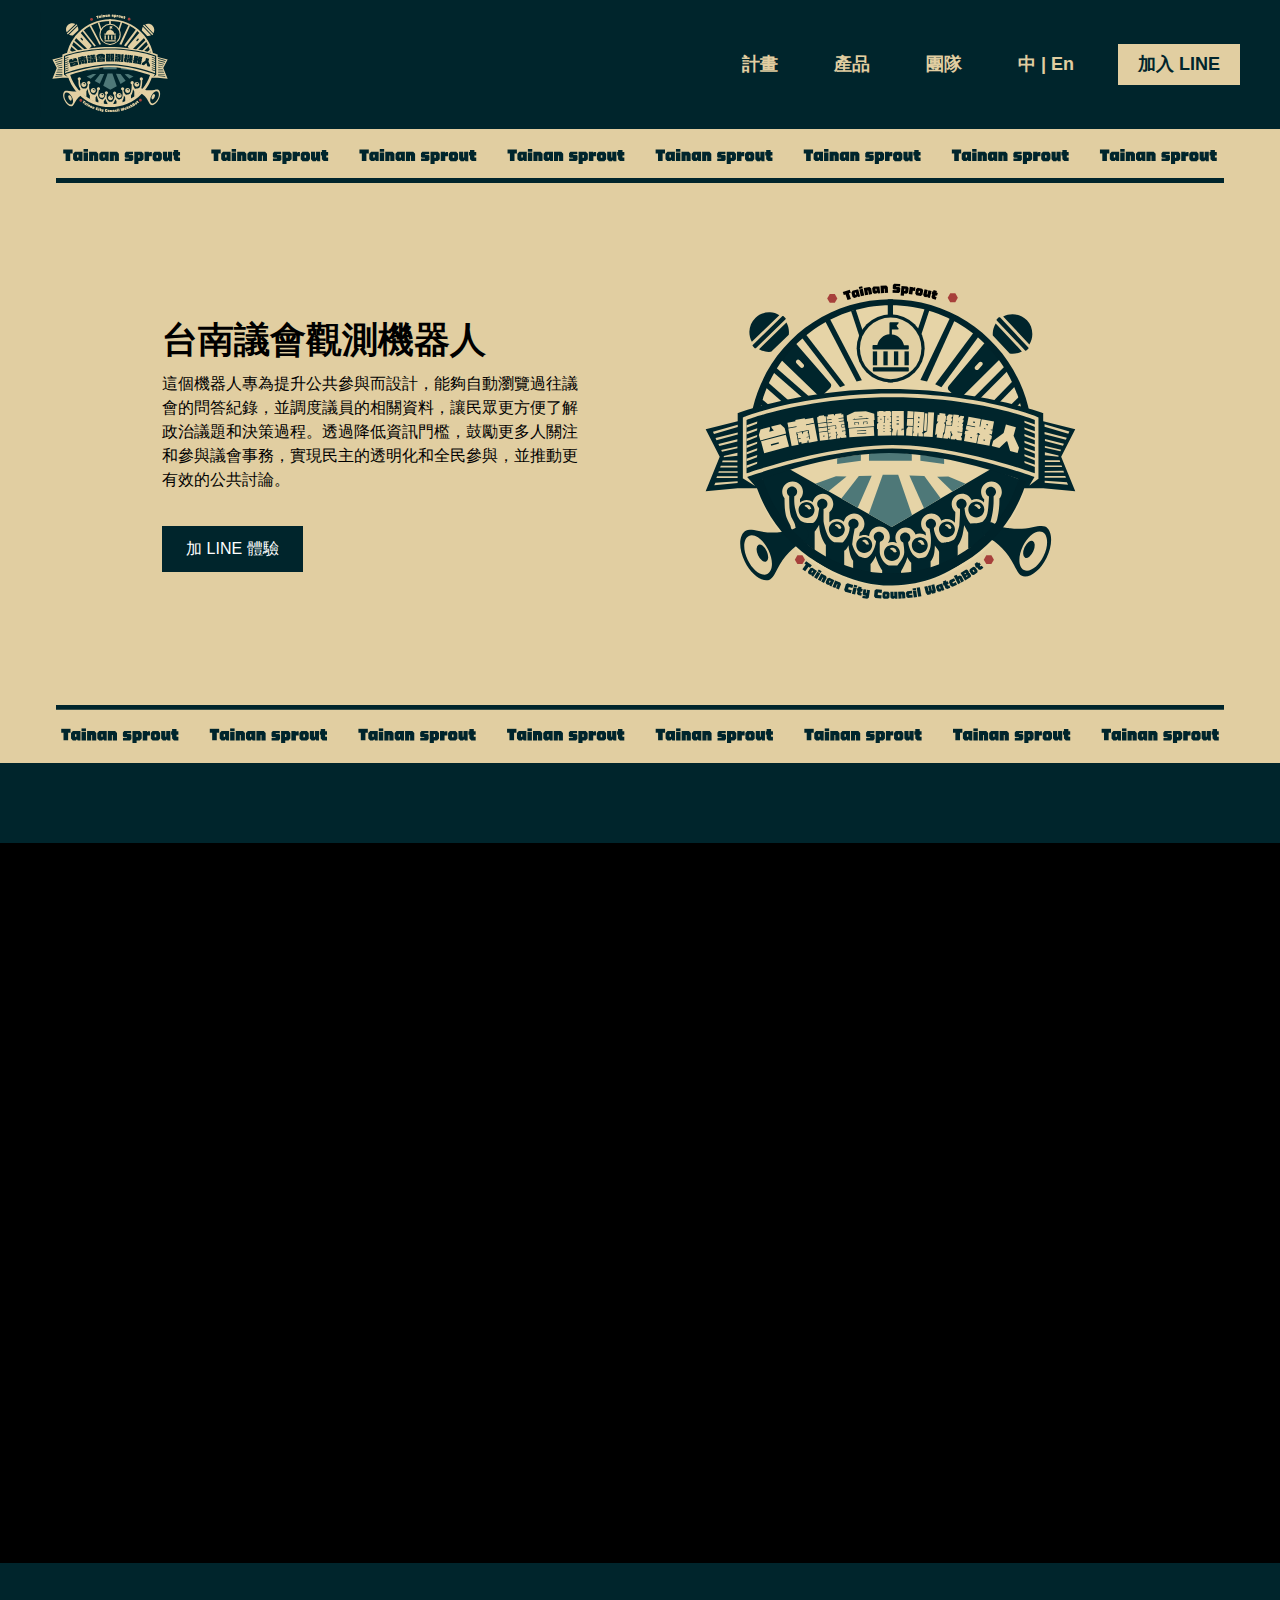
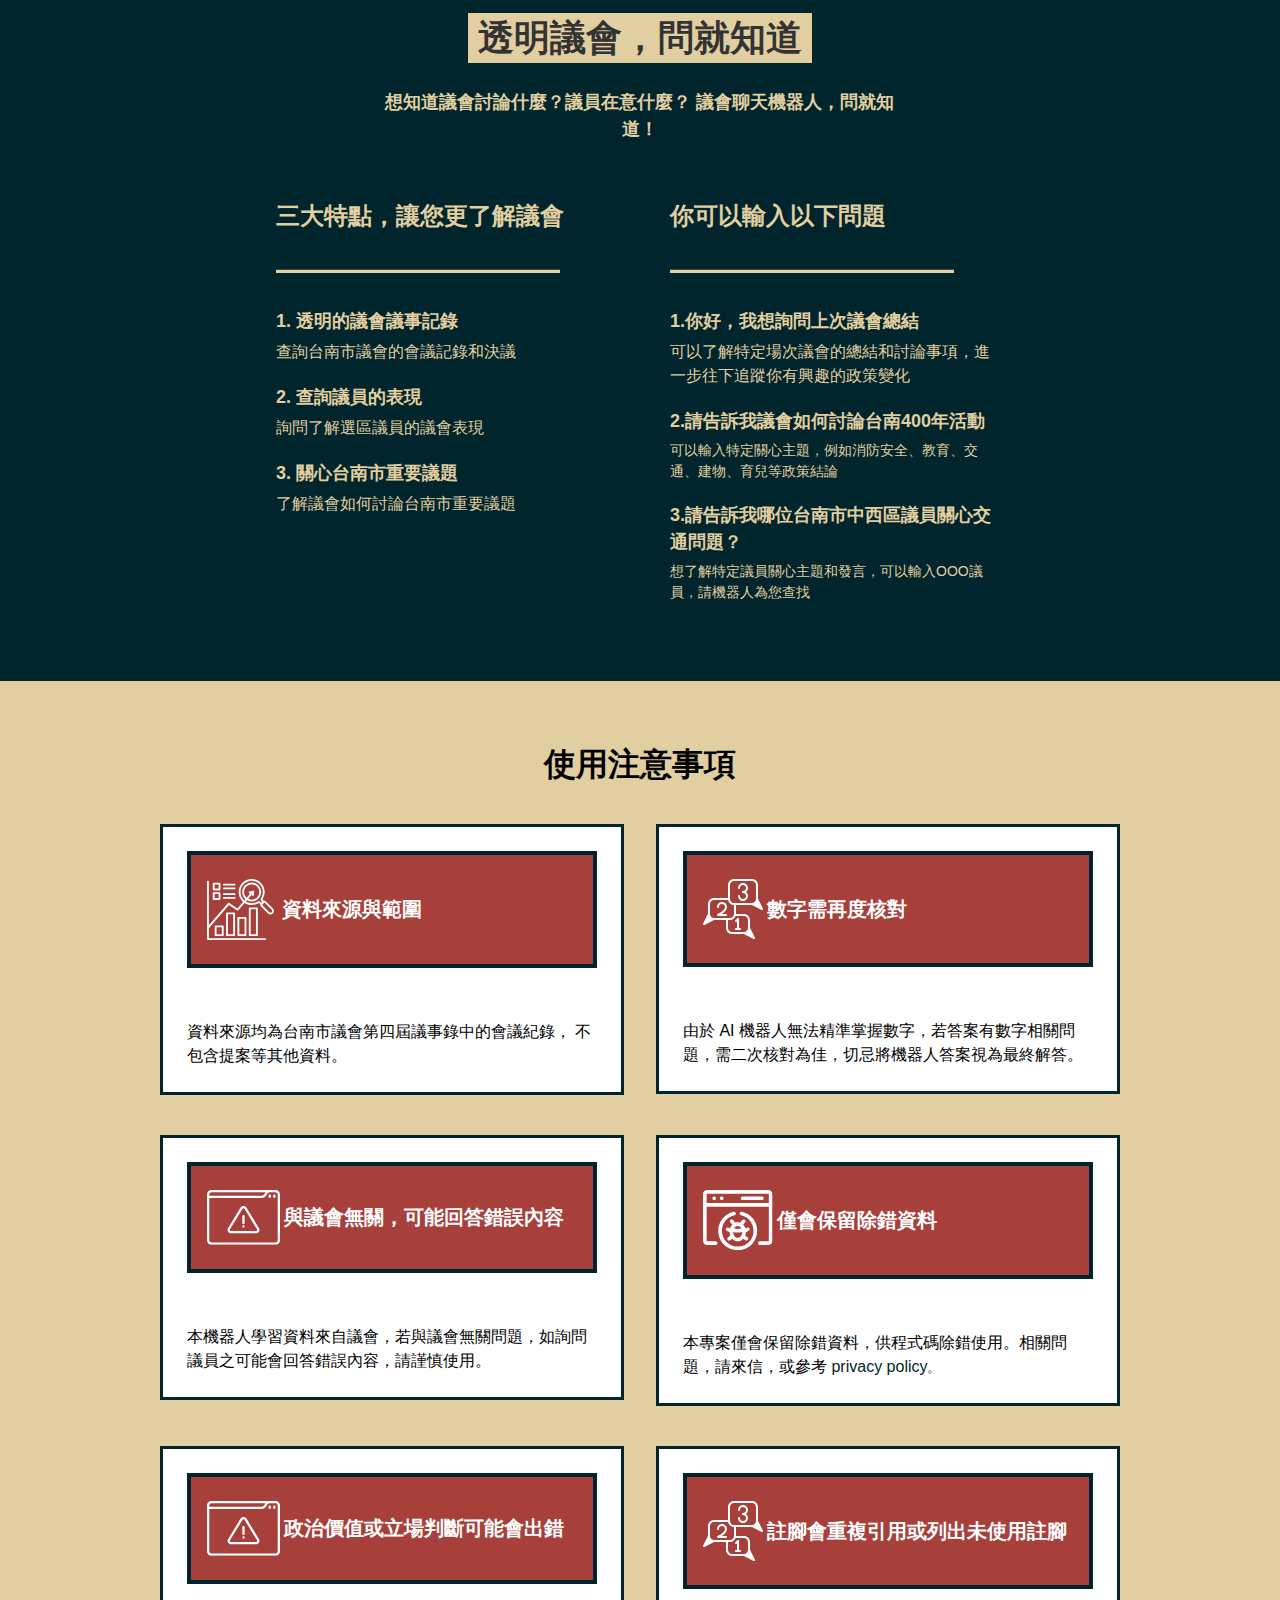
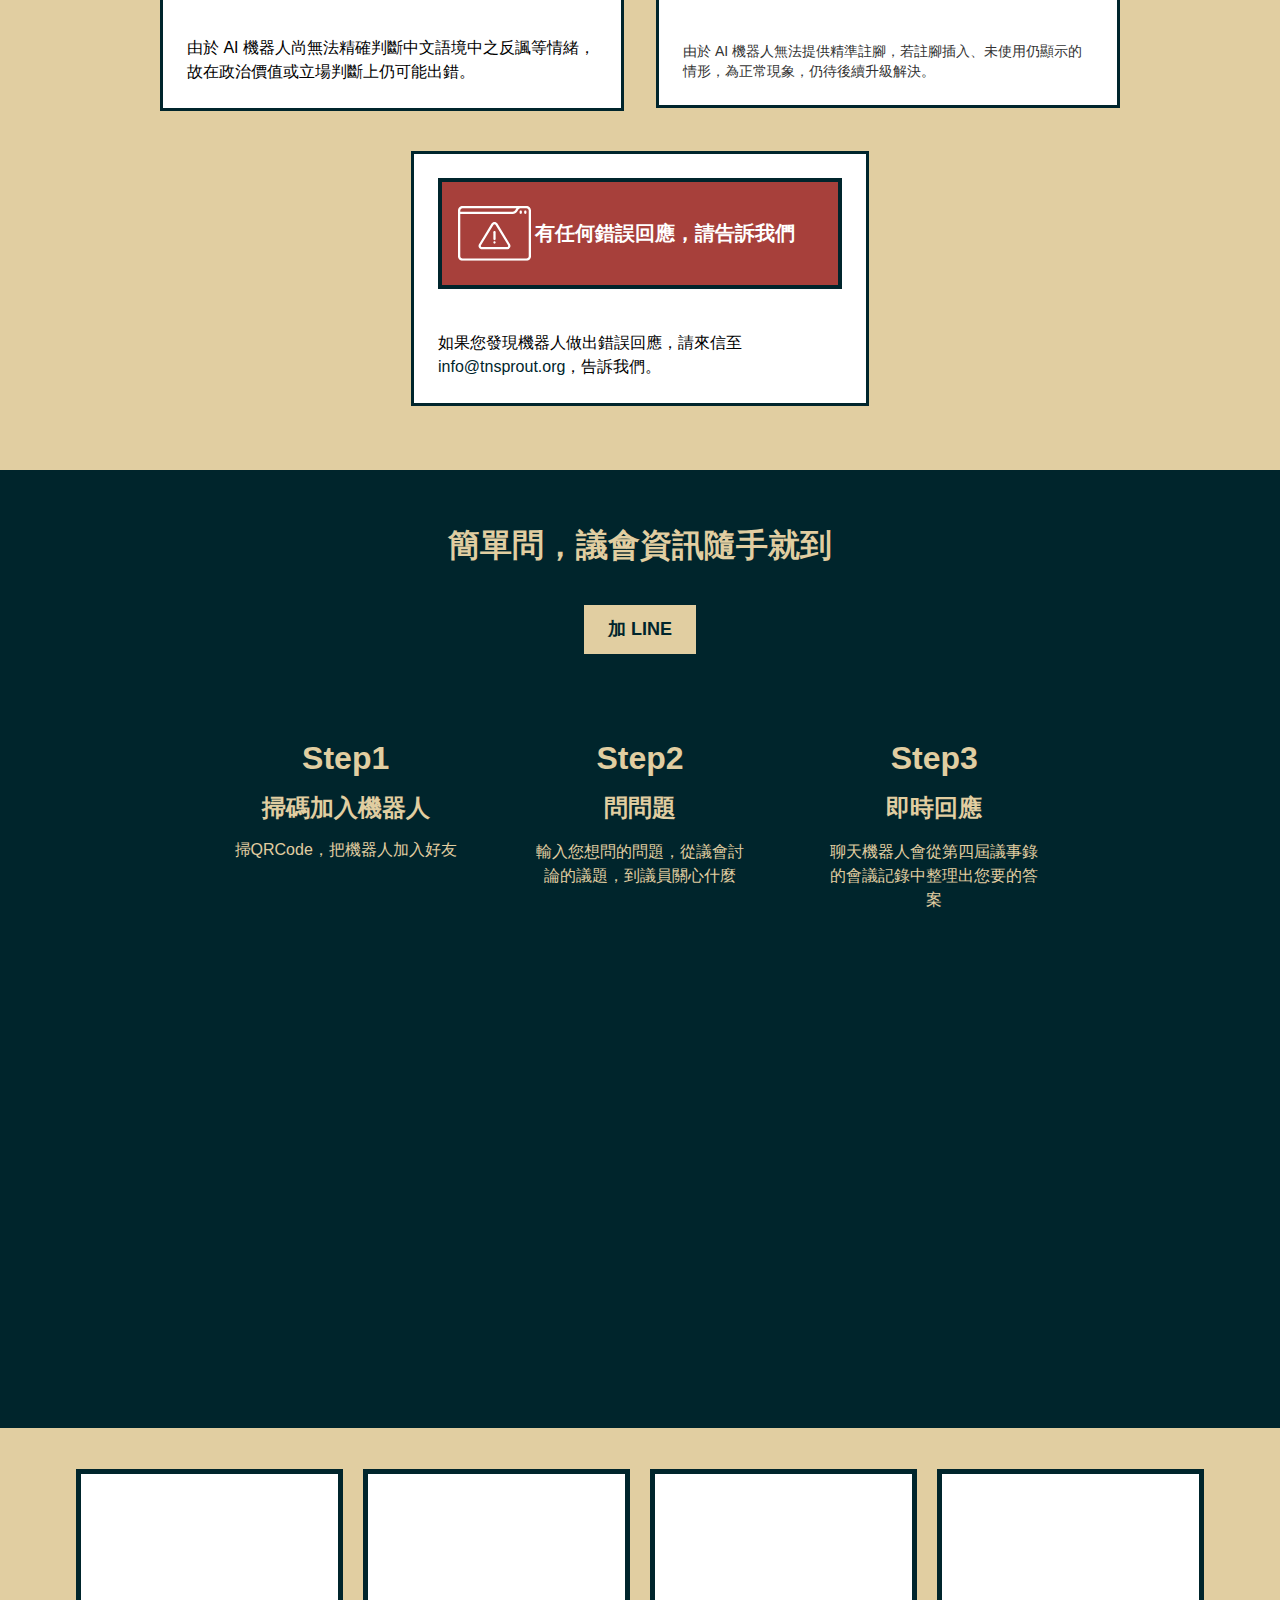
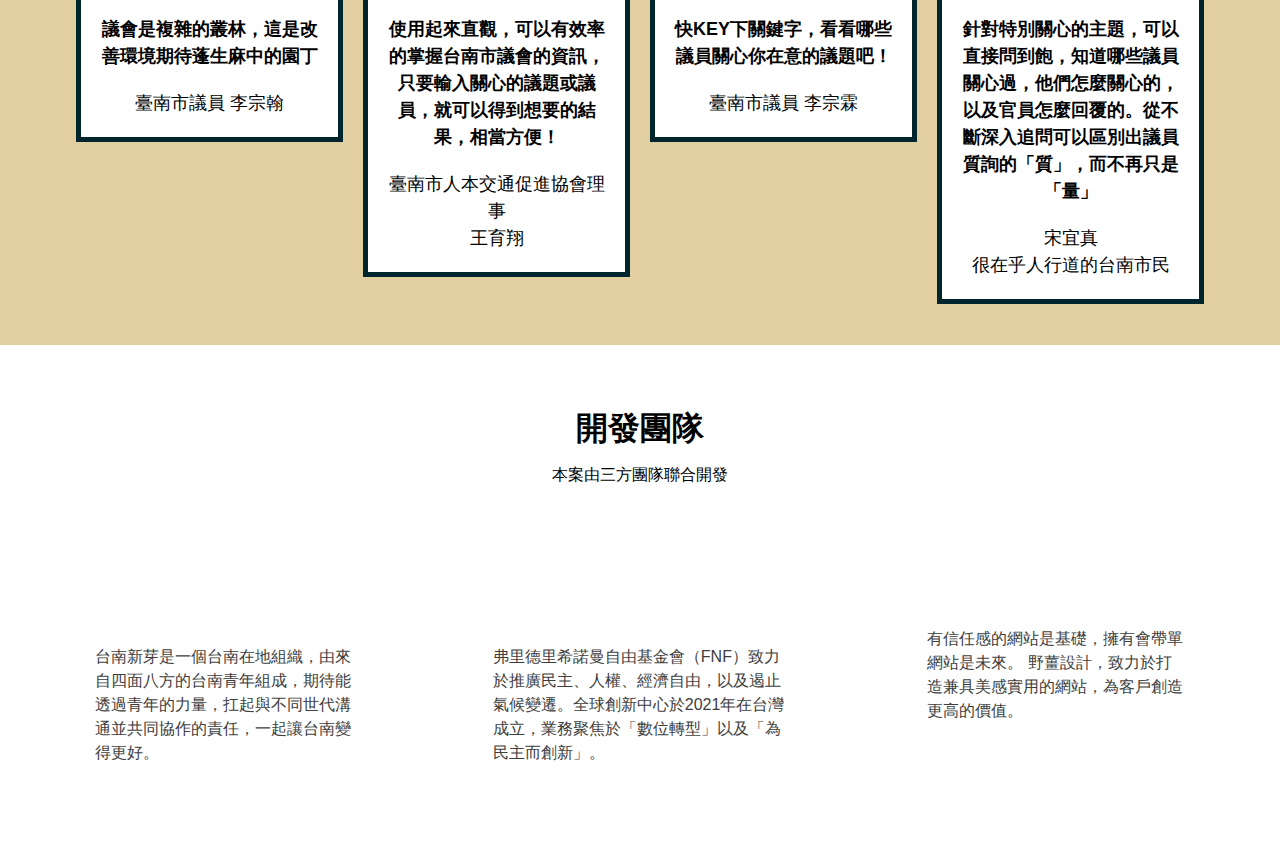
<file: index.html>
<!DOCTYPE html><!--  This site was created in Webflow. https://webflow.com  --><!--  Last Published: Wed Nov 06 2024 07:45:25 GMT+0000 (Coordinated Universal Time)  -->
<html data-wf-page="670ca1d77b2d0225cc4af530" data-wf-site="670ca1d77b2d0225cc4af525">
<head>
  <meta charset="utf-8">
  <title>台南議會觀測機器人</title>
  <meta content="這個機器人專為提升公共參與而設計，能夠自動瀏覽過往議會的問答紀錄，並調度議員的相關資料，讓民眾更方便了解政治議題和決策過程。透過降低資訊門檻，鼓勵更多人關注和參與議會事務，實現民主的透明化和全民參與，並推動更有效的公共討論。" name="description">
  <meta content="台南議會觀測機器人" property="og:title">
  <meta content="這個機器人專為提升公共參與而設計，能夠自動瀏覽過往議會的問答紀錄，並調度議員的相關資料，讓民眾更方便了解政治議題和決策過程。透過降低資訊門檻，鼓勵更多人關注和參與議會事務，實現民主的透明化和全民參與，並推動更有效的公共討論。" property="og:description">
  <meta content="https://cdn.prod.website-files.com/670ca1d77b2d0225cc4af525/671f276ed18f2ddaf9dc78c3_og%20img.png" property="og:image">
  <meta content="台南議會觀測機器人" property="twitter:title">
  <meta content="這個機器人專為提升公共參與而設計，能夠自動瀏覽過往議會的問答紀錄，並調度議員的相關資料，讓民眾更方便了解政治議題和決策過程。透過降低資訊門檻，鼓勵更多人關注和參與議會事務，實現民主的透明化和全民參與，並推動更有效的公共討論。" property="twitter:description">
  <meta content="https://cdn.prod.website-files.com/670ca1d77b2d0225cc4af525/671f276ed18f2ddaf9dc78c3_og%20img.png" property="twitter:image">
  <meta property="og:type" content="website">
  <meta content="summary_large_image" name="twitter:card">
  <meta content="width=device-width, initial-scale=1" name="viewport">
  <meta content="Webflow" name="generator">
  <link href="css/normalize.css" rel="stylesheet" type="text/css">
  <link href="css/webflow.css" rel="stylesheet" type="text/css">
  <link href="css/fnf-78c0ba.webflow.css" rel="stylesheet" type="text/css">
  <script type="text/javascript">!function(o,c){var n=c.documentElement,t=" w-mod-";n.className+=t+"js",("ontouchstart"in o||o.DocumentTouch&&c instanceof DocumentTouch)&&(n.className+=t+"touch")}(window,document);</script>
  <link href="images/favicon.png" rel="shortcut icon" type="image/x-icon">
  <link href="images/webclip.png" rel="apple-touch-icon">
</head>
<body class="body">
  <div data-animation="default" data-collapse="medium" data-duration="400" data-easing="ease" data-easing2="ease" role="banner" class="navbar-logo-left w-nav">
    <div class="navbarcontainer w-container">
      <div class="navbar-content">
        <div class="navbar-brand"><img src="images/nav-logo.svg" loading="lazy" width="124" height="105.21670532226562" alt="" class="logo"></div>
        <nav role="navigation" class="navbar-menu w-nav-menu">
          <a href="#plan" class="navbar-link w-nav-link">
            <div class="text">計畫</div>
          </a>
          <a href="#product" class="navbar-link w-nav-link">
            <div class="text">產品</div>
          </a>
          <a href="#team" class="navbar-link w-nav-link">
            <div class="text">團隊</div>
          </a>
          <a href="/en.html" class="navbar-link w-nav-link">
            <div class="text">中 | En</div>
          </a>
          <a href="https://liff.line.me/1645278921-kWRPP32q/?accountId=343rptda" target="_blank" class="navbar-button w-nav-link">
            <div class="text-2">加入 LINE</div>
          </a>
        </nav>
      </div>
      <div class="menu-button w-nav-button">
        <div class="icon w-icon-nav-menu"></div>
      </div>
    </div>
  </div>
  <div class="hero_desktop"><img src="images/Vectors-Wrapper.svg" loading="lazy" width="1325" height="131.23199462890625" alt="" class="vectors-wrapper-17">
    <div class="banner-2">
      <div class="descrip-3">
        <h1 class="title-3">台南議會觀測機器人</h1>
        <p class="descrip-4">這個機器人專為提升公共參與而設計，能夠自動瀏覽過往議會的問答紀錄，並調度議員的相關資料，讓民眾更方便了解政治議題和決策過程。透過降低資訊門檻，鼓勵更多人關注和參與議會事務，實現民主的透明化和全民參與，並推動更有效的公共討論。</p>
        <a href="https://liff.line.me/1645278921-kWRPP32q/?accountId=343rptda" target="_blank" class="button-5">
          <div class="text-24">加 LINE 體驗</div>
        </a>
      </div>
      <div class="logo-3"><img src="images/b-logo.svg" loading="lazy" width="75.5" height="373" alt="" class="b-logo-10-2"></div>
    </div>
    <div class="frame-49"><img src="images/Vectors-Wrapper_1.svg" loading="lazy" width="1325" height="114" alt="" class="vectors-wrapper-18"><img src="images/Vectors-Wrapper_2.svg" loading="lazy" width="1160.5255126953125" height="15.23204231262207" alt="" class="vectors-wrapper-19"></div>
  </div>
  <div class="hero_mobile">
    <div class="frame-27"><img src="images/Vectors-Wrapper_10.svg" loading="lazy" width="266" height="22.781999588012695" alt="" class="vectors-wrapper-20"><img src="images/Vectors-Wrapper_11.svg" loading="lazy" width="251.25035095214844" height="53.0190544128418" alt="" class="vectors-wrapper-21"></div>
    <div class="frame-50"><img src="images/b-logo.svg" loading="lazy" width="305" height="227" alt="" class="b-logo-10-3">
      <h1 class="title-hero">台南議會觀測機器人</h1>
      <p class="p-hero">這個機器人專為提升公共參與而設計，能夠自動瀏覽過往議會的問答紀錄，並調度議員的相關資料，讓民眾更方便了解政治議題和決策過程。透過降低資訊門檻，鼓勵更多人關注和參與議會事務，實現民主的透明化和全民參與，並推動有效的公共討論。</p>
      <a href="https://liff.line.me/1645278921-kWRPP32q/?accountId=343rptda" class="button-6">
        <div class="text-25">加 LINE 體驗</div>
      </a>
    </div>
  </div>

  <div id="plan" class="feature-4">

    <div class="youtube-video">
      <iframe src="https://www.youtube.com/embed/8BW5toZn174" 
              frameborder="0" 
              allow="accelerometer; autoplay; encrypted-media; gyroscope; picture-in-picture" 
              allowfullscreen>
      </iframe>
    </div>
    <div class="content-6">
      <div class="frame-85">
        <div class="frame-86">
          <h3 class="heading">透明議會，問就知道</h3>
          <div class="title-12">想知道議會討論什麼？議員在意什麼？
            議會聊天機器人，問就知道！</div>
        </div>
        <div class="frame-87">
          <div class="frame-88">
            <div class="description-18">三大特點，讓您更了解議會</div><img src="images/Vectors-Wrapper_12.svg" loading="lazy" width="284" height="4" alt="" class="vectors-wrapper-31">
            <div class="frame-89">
              <div class="frame-90">
                <div class="description-19">1. 透明的議會議事記錄</div>
                <div class="description-20">查詢台南市議會的會議記錄和決議</div>
              </div>
              <div class="frame-91">
                <div class="description-19">2. 查詢議員的表現</div>
                <div class="description-20">詢問了解選區議員的議會表現</div>
              </div>
              <div class="frame-92">
                <div class="description-19">3. 關心台南市重要議題</div>
                <div class="description-20">了解議會如何討論台南市重要議題</div>
              </div>
            </div>
          </div>
          <div class="frame-94">
            <div class="description-18">你可以輸入以下問題</div><img src="images/Vectors-Wrapper_12.svg" loading="lazy" width="284" height="4" alt="" class="vectors-wrapper-31">
            <div class="column">
              <div class="frame-95">
                <div class="description-19">1.你好，我想詢問上次議會總結
                </div>
                <div class="description-20">可以了解特定場次議會的總結和討論事項，進一步往下追蹤你有興趣的政策變化</div>
              </div>
              <div class="frame-95">
                <div class="description-19">2.請告訴我議會如何討論台南400年活動</div>
                <div class="description-21">可以輸入特定關心主題，例如消防安全、教育、交通、建物、育兒等政策結論</div>
              </div>
              <div class="frame-95">
                <div class="description-19">3.請告訴我哪位台南市中西區議員關心交通問題？<br></div>
                <div class="description-21">想了解特定議員關心主題和發言，可以輸入OOO議員，請機器人為您查找</div>
              </div>
            </div>
          </div>
        </div>
      </div>
    </div>
  </div>
  <div class="testimonial-column-light">
    <div class="frame-26">
      <div class="title-2">使用注意事項</div>
      <div class="columns">
        <div class="content">
          <div class="quote">
            <div class="author"><img src="images/Vectors-Wrapper_3.svg" loading="lazy" width="67" height="61" alt="" class="vectors-wrapper-5">
              <div class="info">
                <div class="text-4">資料來源與範圍</div>
              </div>
            </div>
            <div class="text-5">資料來源均為台南市議會第四屆議事錄中的會議紀錄，
              不包含提案等其他資料。</div>
          </div>
        </div>
        <div class="content">
          <div class="quote">
            <div class="author">
              <div class="info-2"><img src="images/Vectors-Wrapper_4.svg" loading="lazy" width="59.999473571777344" height="59.99990463256836" alt="" class="vectors-wrapper-6">
                <div class="text-4">數字需再度核對</div>
              </div>
            </div>
            <div class="text-5">由於 AI 機器人無法精準掌握數字，若答案有數字相關問題，需二次核對為佳，切忌將機器人答案視為最終解答。</div>
          </div>
        </div>
      </div>
      <div class="columns">
        <div class="content">
          <div class="quote">
            <div class="author">
              <div class="info-2"><img src="images/Vectors-Wrapper_5.svg" loading="lazy" width="73" height="54.75" alt="" class="vectors-wrapper-7">
                <div class="text-4">與議會無關，可能回答錯誤內容</div>
              </div>
            </div>
            <div class="text-5">本機器人學習資料來自議會，若與議會無關問題，如詢問議員之可能會回答錯誤內容，請謹慎使用。</div>
          </div>
        </div>
        <div class="content">
          <div class="quote">
            <div class="author">
              <div class="info-2"><img src="images/Vectors-Wrapper_6.svg" loading="lazy" width="70.49622344970703" height="61.1961784362793" alt="" class="vectors-wrapper-8">
                <div class="text-4">僅會保留除錯資料</div>
              </div>
            </div>
            <div class="text-6">
              <div class="text-6 text-6"><span class="text-5">本專案僅會保留除錯資料，供程式碼除錯使用。相關問題，請來信，或參考 </span>
                <a href="https://docs.google.com/document/d/17lCY10-2bL76-nFtbSUOVAPnWuWayfPlHGk7cq12cpk/edit?usp=sharing" target="_blank" class="text-1">privacy policy</a>。
              </div>
            </div>
          </div>
        </div>
      </div>
      <div class="columns">
        <div class="content">
          <div class="quote">
            <div class="author">
              <div class="info-2"><img src="images/Vectors-Wrapper_5.svg" loading="lazy" width="73" height="54.75" alt="" class="vectors-wrapper-7">
                <div class="text-4">政治價值或立場判斷可能會出錯</div>
              </div>
            </div>
            <div class="text-5">由於 AI 機器人尚無法精確判斷中文語境中之反諷等情緒，故在政治價值或立場判斷上仍可能出錯。</div>
          </div>
        </div>
        <div class="content">
          <div class="quote">
            <div class="author">
              <div class="info-2"><img src="images/Vectors-Wrapper_4.svg" loading="lazy" width="59.999473571777344" height="59.99990463256836" alt="" class="vectors-wrapper-6">
                <div class="text-4">註腳會重複引用或列出未使用註腳</div>
              </div>
            </div>
            <div class="text-6">
              <div class="text-6 text-6">由於 AI 機器人無法提供精準註腳，若註腳插入、未使用仍顯示的情形，為正常現象，仍待後續升級解決。
              </div>
            </div>
          </div>
        </div>
      </div>
      <div class="content-2">
        <div class="quote-2">
          <div class="author">
            <div class="info-2"><img src="images/Vectors-Wrapper_5.svg" loading="lazy" width="73" height="54.75" alt="" class="vectors-wrapper-7">
              <div class="text-4">有任何錯誤回應，請告訴我們</div>
            </div>
          </div>
          <div class="text-5">如果您發現機器人做出錯誤回應，請來信至 
<a href="mailto:info@tnsprout.org" target="_blank" class="text-1">info@tnsprout.org</a>，告訴我們。</div>
        </div>
      </div>
    </div>
  </div>
  <div id="product" class="hero-stack-2">
    <div class="frame-44">
      <div class="title-section">
        <div class="content-4">
          <div class="text-17">簡單問，議會資訊隨手就到</div>
        </div>
        <div class="actions">
          <a href="https://liff.line.me/1645278921-kWRPP32q/?accountId=343rptda" target="_blank" class="button-4">
            <div class="text-18">加 LINE</div>
          </a>
        </div>
      </div>
      <div class="frame-45">
        <div class="frame-46">
          <div class="text-17">Step1</div>
          <div class="text-19">掃碼加入機器人</div>
          <div class="text-20">掃QRCode，把機器人加入好友</div>
        </div>
        <div class="frame-47">
          <div class="text-17">Step2</div>
          <div class="text-19">問問題</div>
          <div class="text-21">輸入您想問的問題，從議會討論的議題，到議員關心什麼</div>
        </div>
        <div class="frame-47">
          <div class="text-17">Step3</div>
          <div class="text-19">即時回應</div>
          <div class="text-21">聊天機器人會從第四屆議事錄的會議記錄中整理出您要的答案</div>
        </div>
      </div>
      <div class="frame-48"><img src="images/Vectors-Wrapper_7.svg" loading="lazy" width="62.778785705566406" height="374" alt="" class="vectors-wrapper-13"><img src="images/新芽_Qrcode_品牌色.png" loading="lazy" width="356" height="358" alt="" class="qrcode-1"><img src="images/Vectors-Wrapper_8.svg" loading="lazy" width="61.99995422363281" height="374" alt="" class="vectors-wrapper-14"></div>
    </div>
  </div>
  <div class="comment">
    <div class="comment_01">
      <div class="frame-19"><img src="images/Vectors-Wrapper_9.svg" loading="lazy" width="82" height="82" alt="" class="vectors-wrapper-15">
        <div class="descrip_01">議會是複雜的叢林，這是改善環境期待蓬生麻中的園丁</div>
        <div class="name_01">臺南市議員 李宗翰<br></div>
      </div>
      <div class="frame-19"><img src="images/Vectors-Wrapper_9.svg" loading="lazy" width="82" height="82" alt="" class="vectors-wrapper-15">
        <div class="descrip_01">使用起來直觀，可以有效率的掌握台南市議會的資訊，只要輸入關心的議題或議員，就可以得到想要的結果，相當方便！</div>
        <div class="name_01">臺南市人本交通促進協會理事<br>王育翔<br></div>
      </div>
      <div class="frame-19"><img src="images/Vectors-Wrapper_9.svg" loading="lazy" width="82" height="82" alt="" class="vectors-wrapper-15">
        <div class="descrip_01">快KEY下關鍵字，看看哪些議員關心你在意的議題吧！</div>
        <div class="name_01">臺南市議員 李宗霖</div>
      </div>
      <div class="frame-19"><img src="images/Vectors-Wrapper_9.svg" loading="lazy" width="82" height="82" alt="" class="vectors-wrapper-15">
        <div class="descrip_01">針對特別關心的主題，可以直接問到飽，知道哪些議員關心過，他們怎麼關心的，以及官員怎麼回覆的。從不斷深入追問可以區別出議員質詢的「質」，而不再只是「量」</div>
        <div class="name_01">宋宜真<br>很在乎人行道的台南市民</div>
      </div>
    </div>
  </div>
  <div id="team" class="team-circles">
    <div class="container">
      <div class="title-section-2">
        <div class="text-22">開發團隊</div>
        <div class="text-23">本案由三方團隊聯合開發</div>
      </div>
      <div class="columns-2">
        <div class="card">
          <div class="image-wrapper"><img src="images/sprout-logo.svg" loading="lazy" alt="" height="70" class="_2-2x-1"></div>
          <div class="content-5">
            <div class="description">台南新芽是一個台南在地組織，由來自四面八方的台南青年組成，期待能透過青年的力量，扛起與不同世代溝通並共同協作的責任，一起讓台南變得更好。</div>
          </div>
        </div>
        <div class="card"><img src="images/FNF_logo.svg" loading="lazy" width="270" height="70" alt="" class="fnf_logo">
          <div class="content-5">
            <div class="description-2">弗里德里希諾曼自由基金會（FNF）致力於推廣民主、人權、經濟自由，以及遏止氣候變遷。全球創新中心於2021年在台灣成立，業務聚焦於「數位轉型」以及「為民主而創新」。</div>
          </div>
        </div>
        <div class="card">
          <div class="image-wrapper"><img src="images/gingerdesign-logo.svg" loading="lazy" width="331" height="64.70925903320312" alt="" class="vectors-wrapper-16"></div>
          <div class="content-5">
            <div class="description-3">有信任感的網站是基礎，擁有會帶單網站是未來。
              野薑設計，致力於打造兼具美感實用的網站，為客戶創造更高的價值。</div>
          </div>
        </div>
      </div>
    </div>
  </div>
  <script src="https://d3e54v103j8qbb.cloudfront.net/js/jquery-3.5.1.min.dc5e7f18c8.js?site=670ca1d77b2d0225cc4af525" type="text/javascript" integrity="sha256-9/aliU8dGd2tb6OSsuzixeV4y/faTqgFtohetphbbj0=" crossorigin="anonymous"></script>
  <script src="js/webflow.js" type="text/javascript"></script>
</body>
</html>
</file>
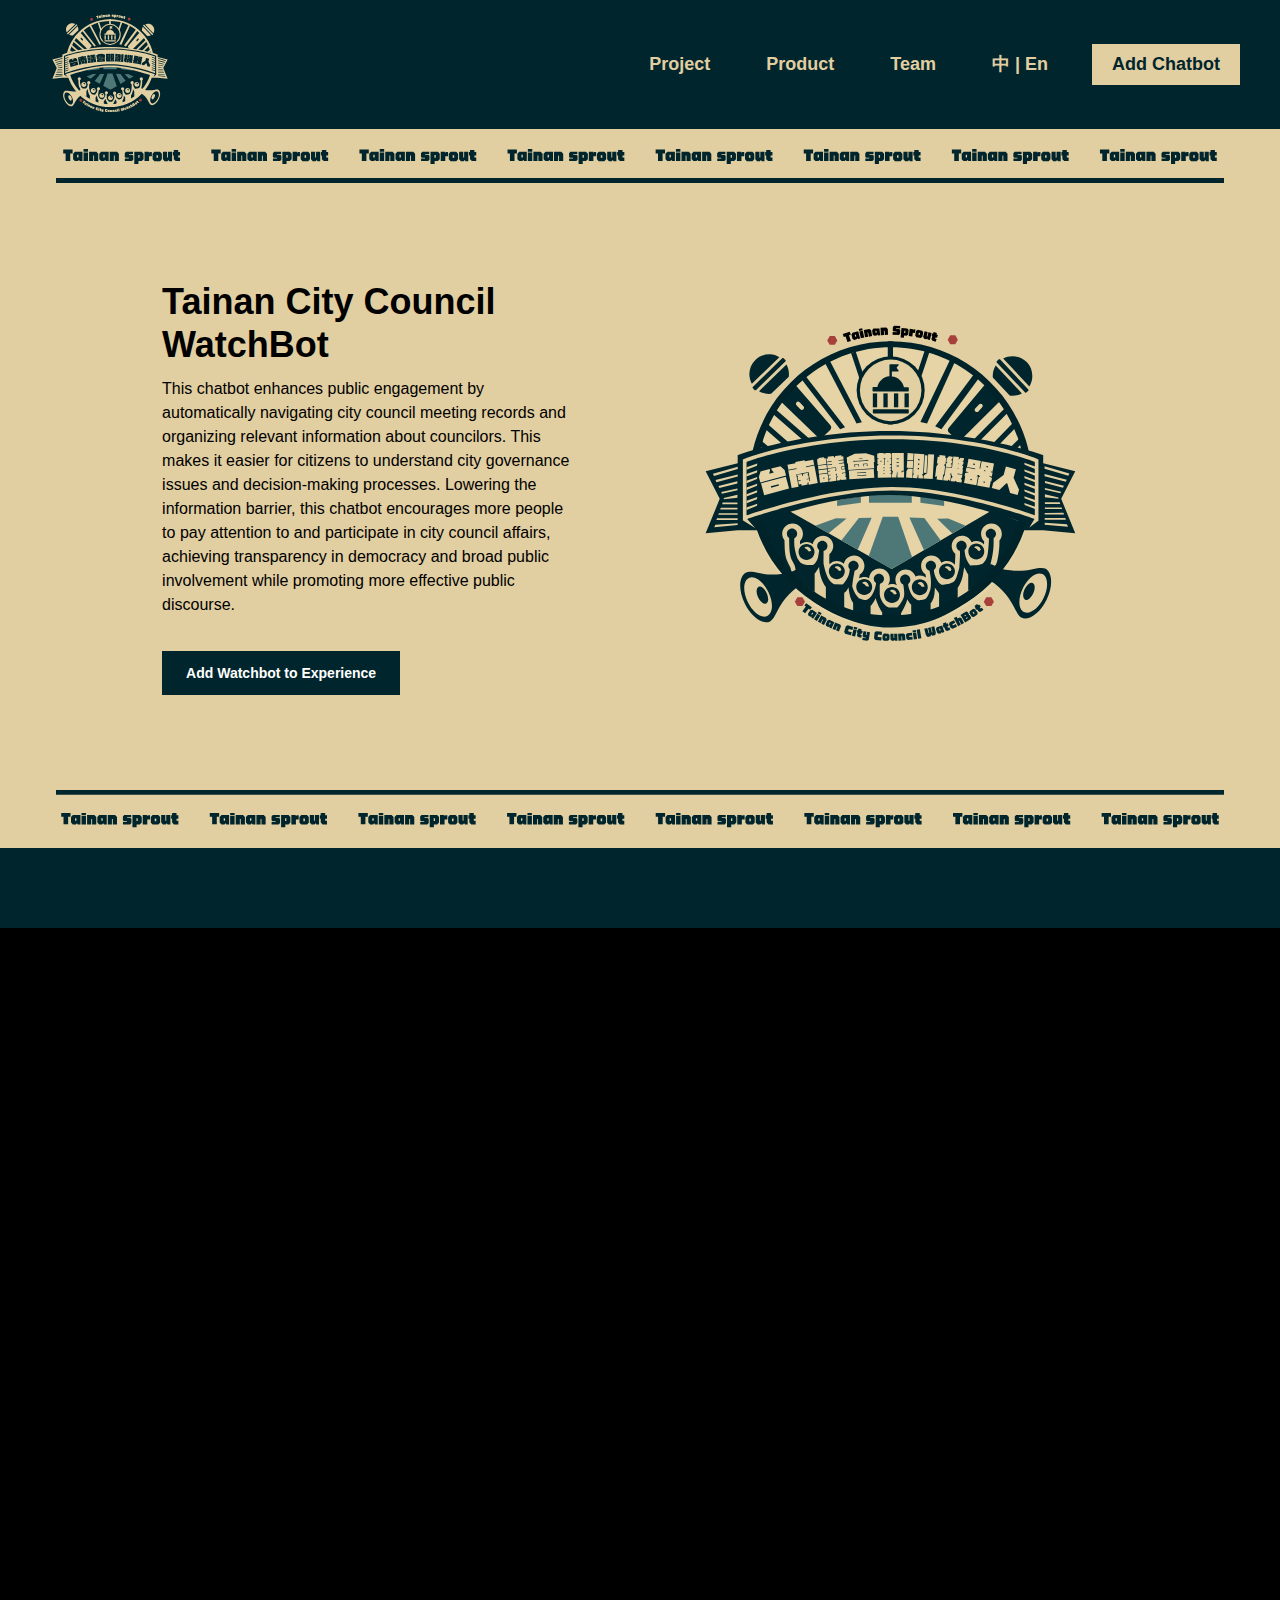
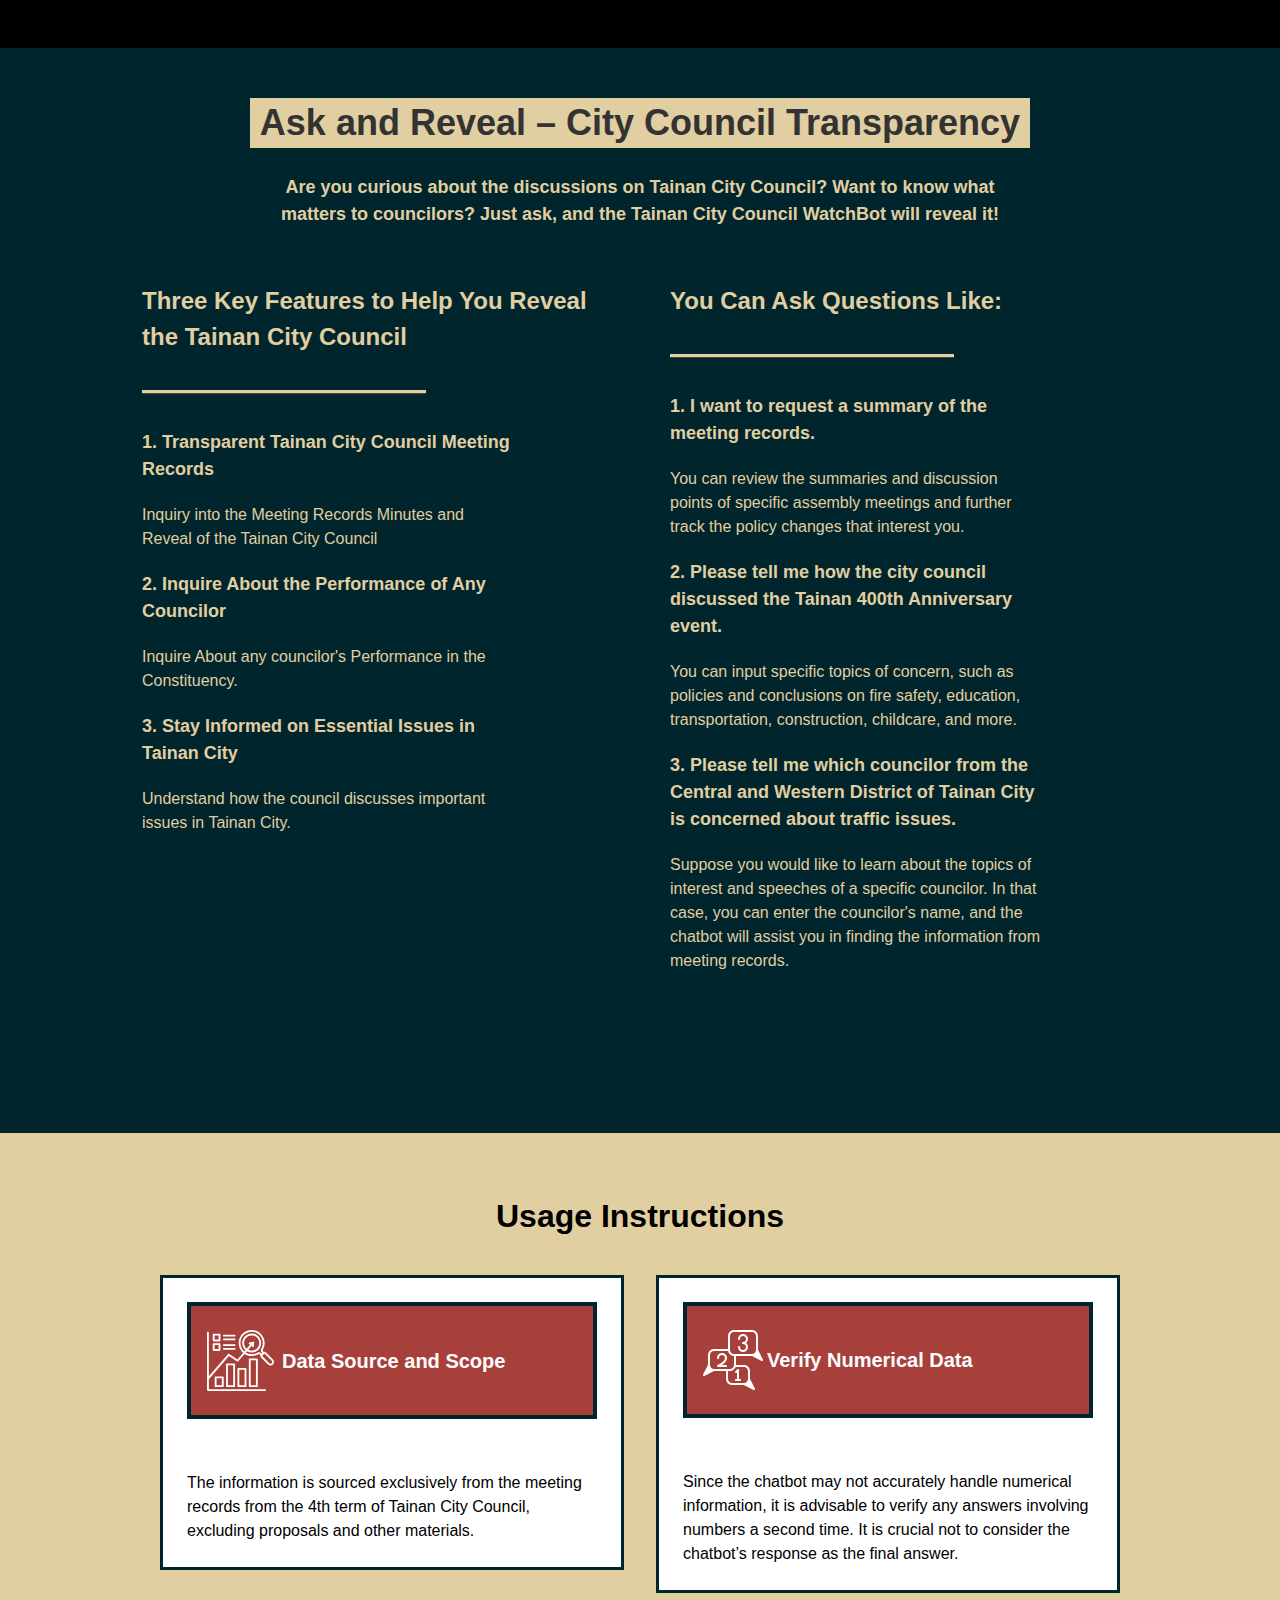
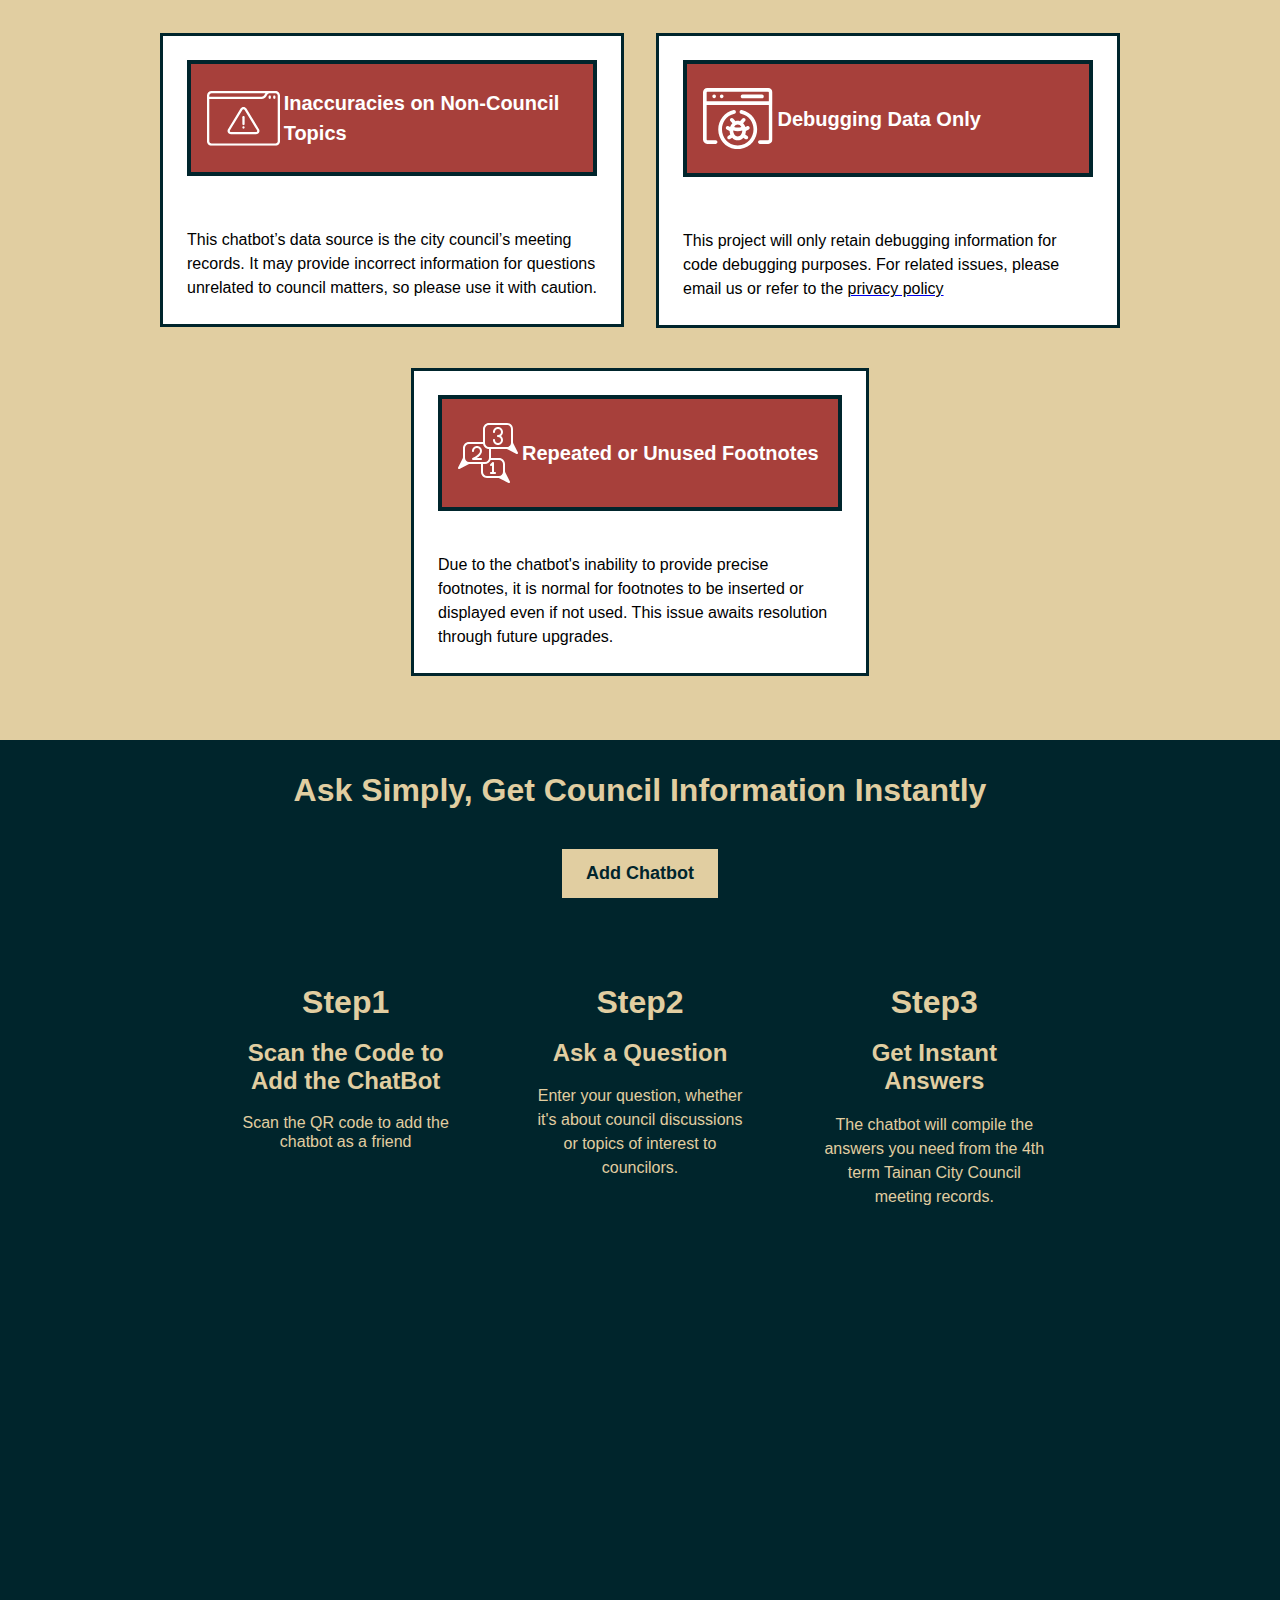
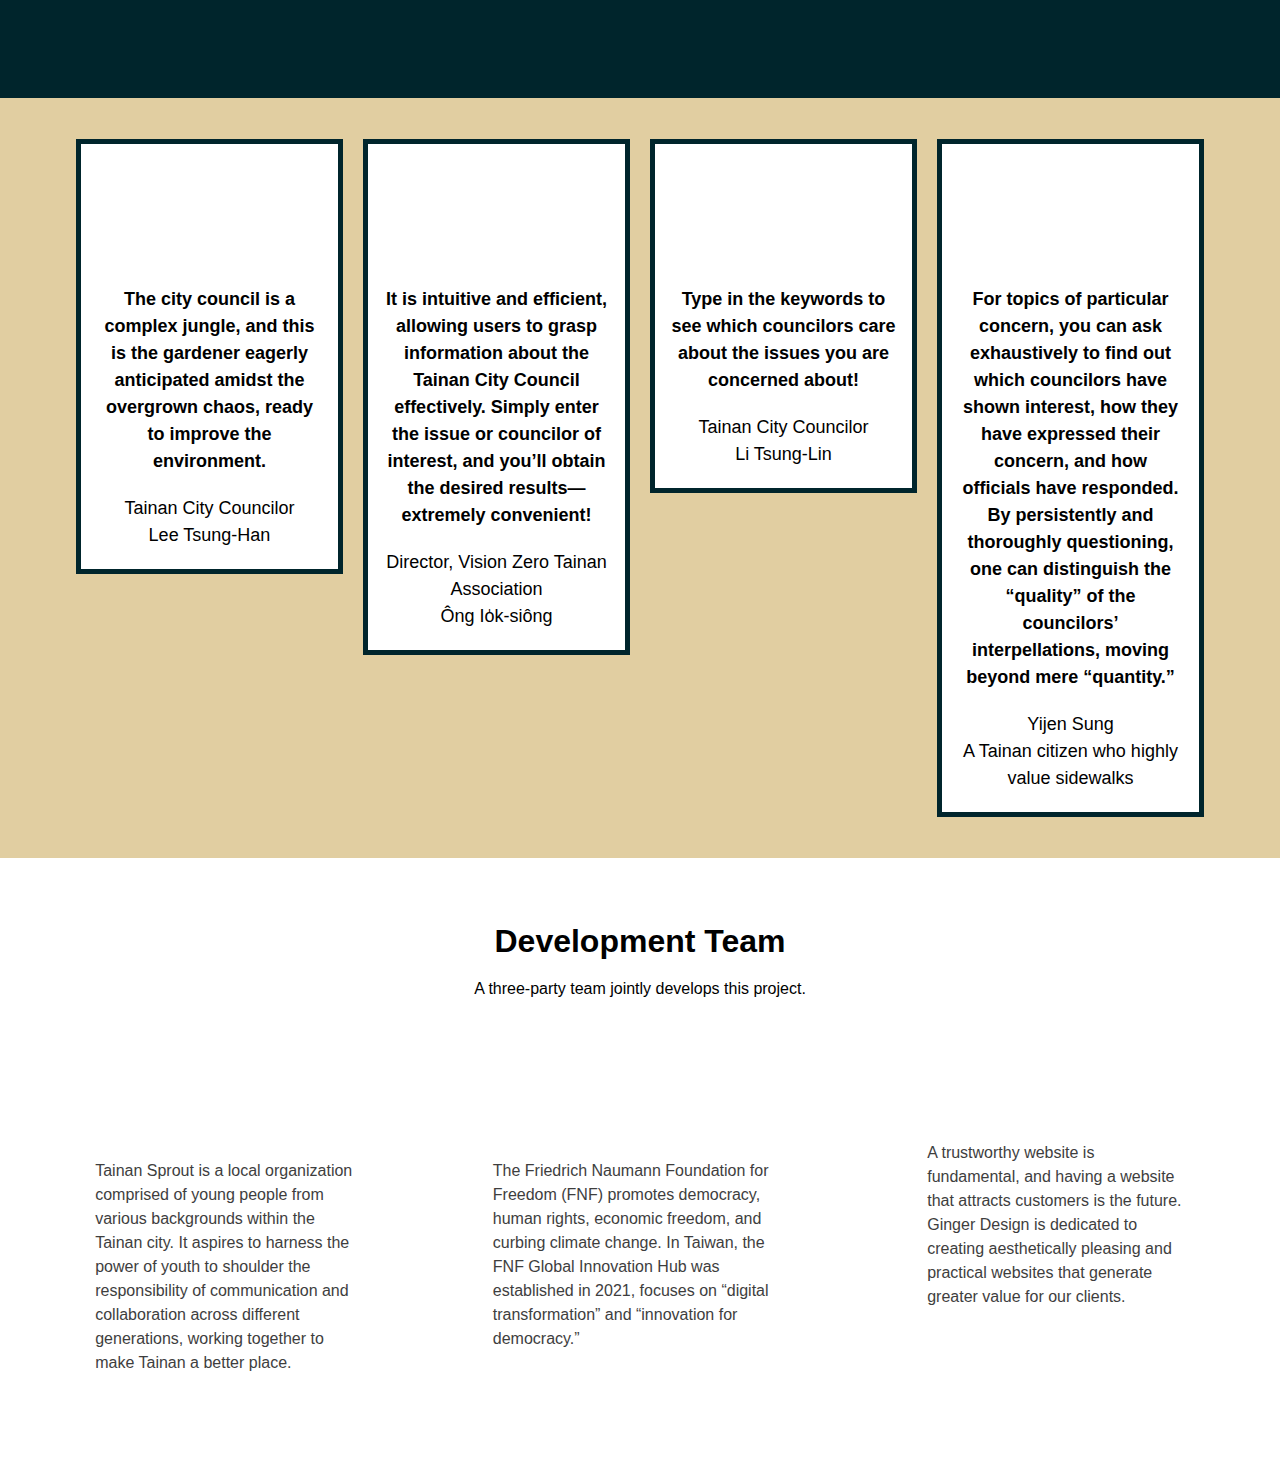
<file: en.html>
<!DOCTYPE html><!--  This site was created in Webflow. https://webflow.com  --><!--  Last Published: Wed Nov 06 2024 07:45:25 GMT+0000 (Coordinated Universal Time)  -->
<html data-wf-page="67284368d334a68b5b68de2b" data-wf-site="670ca1d77b2d0225cc4af525">
<head>
  <meta charset="utf-8">
  <title>Tainan City Council Bot</title>
  <meta content="This bot is designed to enhance public participation by automatically browsing past parliamentary Q&amp;A records and managing legislators&#x27; relevant data, making it easier for the public to understand political issues and decision-making processes. By lowering information barriers, it encourages more people to engage with parliamentary affairs, promoting transparency in democracy, facilitating public participation, and fostering more effective public discussions." name="description">
  <meta content="Tainan City Council Bot" property="og:title">
  <meta content="This bot is designed to enhance public participation by automatically browsing past parliamentary Q&amp;A records and managing legislators&#x27; relevant data, making it easier for the public to understand political issues and decision-making processes. By lowering information barriers, it encourages more people to engage with parliamentary affairs, promoting transparency in democracy, facilitating public participation, and fostering more effective public discussions." property="og:description">
  <meta content="https://cdn.prod.website-files.com/670ca1d77b2d0225cc4af525/671f276ed18f2ddaf9dc78c3_og%20img.png" property="og:image">
  <meta content="Tainan City Council Bot" property="twitter:title">
  <meta content="This bot is designed to enhance public participation by automatically browsing past parliamentary Q&amp;A records and managing legislators&#x27; relevant data, making it easier for the public to understand political issues and decision-making processes. By lowering information barriers, it encourages more people to engage with parliamentary affairs, promoting transparency in democracy, facilitating public participation, and fostering more effective public discussions." property="twitter:description">
  <meta content="https://cdn.prod.website-files.com/670ca1d77b2d0225cc4af525/671f276ed18f2ddaf9dc78c3_og%20img.png" property="twitter:image">
  <meta property="og:type" content="website">
  <meta content="summary_large_image" name="twitter:card">
  <meta content="width=device-width, initial-scale=1" name="viewport">
  <meta content="Webflow" name="generator">
  <link href="css/normalize.css" rel="stylesheet" type="text/css">
  <link href="css/webflow.css" rel="stylesheet" type="text/css">
  <link href="css/fnf-78c0ba.webflow.css" rel="stylesheet" type="text/css">
  <script type="text/javascript">!function(o,c){var n=c.documentElement,t=" w-mod-";n.className+=t+"js",("ontouchstart"in o||o.DocumentTouch&&c instanceof DocumentTouch)&&(n.className+=t+"touch")}(window,document);</script>
  <link href="images/favicon.png" rel="shortcut icon" type="image/x-icon">
  <link href="images/webclip.png" rel="apple-touch-icon">
</head>
<body class="body">
  <div data-animation="default" data-collapse="medium" data-duration="400" data-easing="ease" data-easing2="ease" role="banner" class="navbar-logo-left w-nav">
    <div class="navbarcontainer w-container">
      <div class="navbar-content">
        <div class="navbar-brand"><img src="images/nav-logo.svg" loading="lazy" width="124" height="105.21670532226562" alt="" class="logo"></div>
        <nav role="navigation" class="navbar-menu w-nav-menu">
          <a href="#plan" class="navbar-link w-nav-link">
            <div class="text">Project</div>
          </a>
          <a href="#product" class="navbar-link w-nav-link">
            <div class="text">Product</div>
          </a>
          <a href="#team" class="navbar-link w-nav-link">
            <div class="text">Team</div>
          </a>
          <a href="/" class="navbar-link w-nav-link">
            <div class="text">中 | En</div>
          </a>
          <a href="https://liff.line.me/1645278921-kWRPP32q/?accountId=343rptda" target="_blank" class="navbar-button w-nav-link">
            <div class="text-2">Add Chatbot</div>
          </a>
        </nav>
      </div>
      <div class="menu-button w-nav-button">
        <div class="icon w-icon-nav-menu"></div>
      </div>
    </div>
  </div>
  <div class="hero_desktop"><img src="images/Vectors-Wrapper.svg" loading="lazy" width="1325" height="131.23199462890625" alt="" class="vectors-wrapper-17">
    <div class="banner-2">
      <div class="descrip-3">
        <h1 class="title-3">Tainan City Council WatchBot<br></h1>
        <p class="descrip-4">This chatbot enhances public engagement by automatically navigating city council meeting records and organizing relevant information about councilors. This makes it easier for citizens to understand city governance issues and decision-making processes. Lowering the information barrier, this chatbot encourages more people to pay attention to and participate in city council affairs, achieving transparency in democracy and broad public involvement while promoting more effective public discourse.</p>
        <a href="https://liff.line.me/1645278921-kWRPP32q/?accountId=343rptda" target="_blank" class="button-5"><strong class="bold-text">Add Watchbot to Experience</strong></a>
      </div>
      <div class="logo-3"><img src="images/b-logo.svg" loading="lazy" width="75.5" height="373" alt="" class="b-logo-10-2"></div>
    </div>
    <div class="frame-49"><img src="images/Vectors-Wrapper_1.svg" loading="lazy" width="1325" height="114" alt="" class="vectors-wrapper-18"><img src="images/Vectors-Wrapper_2.svg" loading="lazy" width="1160.5255126953125" height="15.23204231262207" alt="" class="vectors-wrapper-19"></div>
  </div>
  <div class="hero_mobile">
    <div class="frame-27"><img src="images/Vectors-Wrapper_10.svg" loading="lazy" width="266" height="22.781999588012695" alt="" class="vectors-wrapper-20"><img src="images/Vectors-Wrapper_11.svg" loading="lazy" width="251.25035095214844" height="53.0190544128418" alt="" class="vectors-wrapper-21"></div>
    <div class="frame-50"><img src="images/b-logo.svg" loading="lazy" width="305" height="227" alt="" class="b-logo-10-3">
      <h1 class="title-hero">Tainan City Council WatchBot<br></h1>
      <p class="p-hero">This chatbot enhances public engagement by automatically navigating city council meeting records and organizing relevant information about councilors. This makes it easier for citizens to understand city governance issues and decision-making processes. Lowering the information barrier, this chatbot encourages more people to pay attention to and participate in city council affairs, achieving transparency in democracy and broad public involvement while promoting more effective public discourse.</p>
      <a href="https://liff.line.me/1645278921-kWRPP32q/?accountId=343rptda" class="button-6">
        <div class="text-25">Add WatchBot</div>
      </a>
    </div>
  </div>
  <div id="plan" class="feature-4">
    <div class="youtube-video">
      <iframe src="https://www.youtube.com/embed/8BW5toZn174" 
              frameborder="0" 
              allow="accelerometer; autoplay; encrypted-media; gyroscope; picture-in-picture" 
              allowfullscreen>
      </iframe>
    </div>
    <div class="content-6">
      <div class="frame-85">
        <div class="frame-86">
          <h3 class="heading">Ask and Reveal – City Council Transparency</h3>
          <div class="title-12"><strong>Are you curious about the discussions on Tainan City Council? Want to know what matters to councilors? Just ask, and the Tainan City Council WatchBot will reveal it!</strong><br></div>
        </div>
        <div class="frame-87">
          <div class="frame-88 frame88_01">
            <div class="description-18"><strong>Three Key Features to Help You Reveal the Tainan City Council</strong></div><img src="images/Vectors-Wrapper_12.svg" loading="lazy" width="284" height="4" alt="" class="vectors-wrapper-31">
            <div class="frame-89">
              <div class="description-19"><strong class="bold-text-2">1. Transparent Tainan City Council Meeting Records</strong></div>
              <div class="description-20">Inquiry into the Meeting Records Minutes and Reveal of the Tainan City Council</div>
              <div class="description-19"><strong>2. Inquire About the Performance of Any Councilor</strong></div>
              <div class="description-20">Inquire About any councilor&#x27;s Performance in the Constituency.<br></div>
              <div class="description-19"><strong>3. Stay Informed on Essential Issues in Tainan City</strong></div>
              <div class="description-20">Understand how the council discusses important issues in Tainan City.</div>
              <div class="frame-90"></div>
              <div class="frame-91"></div>
              <div class="frame-92"></div>
            </div>
          </div>
          <div class="frame-88">
            <div class="description-18"><strong>You Can Ask Questions Like:</strong></div><img src="images/Vectors-Wrapper_12.svg" loading="lazy" width="284" height="4" alt="" class="vectors-wrapper-31">
            <div class="frame-89">
              <div class="description-19"><strong>1. I want to request a summary of the meeting records.</strong></div>
              <div class="description-20">You can review the summaries and discussion points of specific assembly meetings and further track the policy changes that interest you.</div>
              <div class="description-19"><strong>2. Please tell me how the city council discussed the Tainan 400th Anniversary event.</strong></div>
              <div class="description-20">You can input specific topics of concern, such as policies and conclusions on fire safety, education, transportation, construction, childcare, and more.<br></div>
              <div class="description-19"><strong>3. Please tell me which councilor from the Central and Western District of Tainan City is concerned about traffic issues.</strong></div>
              <div class="description-20">Suppose you would like to learn about the topics of interest and speeches of a specific councilor. In that case, you can enter the councilor&#x27;s name, and the chatbot will assist you in finding the information from meeting records.</div>
              <div class="frame-90"></div>
              <div class="frame-91"></div>
              <div class="frame-92"></div>
            </div>
          </div>
        </div>
      </div>
    </div>
  </div>
  <div class="testimonial-column-light">
    <div class="frame-26">
      <div class="title-2"><strong>Usage Instructions</strong><br></div>
      <div class="columns">
        <div class="content">
          <div class="quote">
            <div class="author"><img src="images/Vectors-Wrapper_3.svg" loading="lazy" width="67" height="61" alt="" class="vectors-wrapper-5">
              <div class="info">
                <div class="text-4"><strong>Data Source and Scope</strong></div>
              </div>
            </div>
            <div class="text-5">The information is sourced exclusively from the meeting records from the 4th term of Tainan City Council, excluding proposals and other materials.<br></div>
          </div>
        </div>
        <div class="content">
          <div class="quote">
            <div class="author">
              <div class="info-2"><img src="images/Vectors-Wrapper_4.svg" loading="lazy" width="59.999473571777344" height="59.99990463256836" alt="" class="vectors-wrapper-6">
                <div class="text-4"><strong>Verify Numerical Data</strong></div>
              </div>
            </div>
            <div class="text-5">Since the chatbot may not accurately handle numerical information, it is advisable to verify any answers involving numbers a second time. It is crucial not to consider the chatbot’s response as the final answer.<br></div>
          </div>
        </div>
      </div>
      <div class="columns">
        <div class="content">
          <div class="quote">
            <div class="author">
              <div class="info-2"><img src="images/Vectors-Wrapper_5.svg" loading="lazy" width="73" height="54.75" alt="" class="vectors-wrapper-7">
                <div class="text-4"><strong>Inaccuracies on Non-Council Topics</strong></div>
              </div>
            </div>
            <div class="text-5">This chatbot’s data source is the city council’s meeting records. It may provide incorrect information for questions unrelated to council matters, so please use it with caution.<br></div>
          </div>
        </div>
        <div class="content">
          <div class="quote">
            <div class="author">
              <div class="info-2"><img src="images/Vectors-Wrapper_6.svg" loading="lazy" width="70.49622344970703" height="61.1961784362793" alt="" class="vectors-wrapper-8">
                <div class="text-4"><strong>Debugging Data Only</strong><br></div>
              </div>
            </div>
            <div class="text-6"><span class="text-5">This project will only retain debugging information for code debugging purposes. For related issues, please email us or refer to the </span>
              <a href="https://docs.google.com/document/d/17lCY10-2bL76-nFtbSUOVAPnWuWayfPlHGk7cq12cpk/edit?usp=sharing" target="_blank"><span class="text-5">privacy policy</span></a>
            </div>
          </div>
        </div>
      </div>
      <div class="content-2">
        <div class="quote-2">
          <div class="author">
            <div class="info-2"><img src="images/Vectors-Wrapper_4.svg" loading="lazy" width="59.999473571777344" height="59.99990463256836" alt="" class="vectors-wrapper-6">
              <div class="text-4"><strong>Repeated or Unused Footnotes</strong></div>
            </div>
          </div>
          <div class="text-5">Due to the chatbot&#x27;s inability to provide precise footnotes, it is normal for footnotes to be inserted or displayed even if not used. This issue awaits resolution through future upgrades.<br></div>
        </div>
      </div>
    </div>
  </div>
  <div id="product" class="hero-stack-2">
    <div class="frame-44">
      <div class="title-section">
        <div class="content-4">
          <div class="text-17"><strong>Ask Simply, Get Council Information Instantly</strong></div>
        </div>
        <div class="actions">
          <a href="https://liff.line.me/1645278921-kWRPP32q/?accountId=343rptda" target="_blank" class="button-4">
            <div class="text-18">Add Chatbot</div>
          </a>
        </div>
      </div>
      <div class="frame-45">
        <div class="frame-46">
          <div class="text-17">Step1</div>
          <div class="text-19"><strong>Scan the Code to Add the ChatBot</strong></div>
          <div class="text-20">Scan the QR code to add the chatbot as a friend<br></div>
        </div>
        <div class="frame-47">
          <div class="text-17">Step2</div>
          <div class="text-19"><strong>Ask a Question</strong></div>
          <div class="text-21">Enter your question, whether it&#x27;s about council discussions or topics of interest to councilors.<br></div>
        </div>
        <div class="frame-47">
          <div class="text-17">Step3</div>
          <div class="text-19"><strong>Get Instant Answers</strong></div>
          <div class="text-21">The chatbot will compile the answers you need from the 4th term Tainan City Council meeting records.</div>
        </div>
      </div>
      <div class="frame-48"><img src="images/Vectors-Wrapper_7.svg" loading="lazy" width="62.778785705566406" height="374" alt="" class="vectors-wrapper-13"><img src="images/新芽_Qrcode_品牌色.png" loading="lazy" width="356" height="358" alt="" id="qrcode" class="qrcode-1"><img src="images/Vectors-Wrapper_8.svg" loading="lazy" width="61.99995422363281" height="374" alt="" class="vectors-wrapper-14"></div>
    </div>
  </div>
  <div class="comment">
    <div class="comment_01">
      <div class="frame-19"><img src="images/Vectors-Wrapper_9.svg" loading="lazy" width="82" height="82" alt="" class="vectors-wrapper-15">
        <div class="descrip_01"><strong>The city council is a complex jungle, and this is the gardener eagerly anticipated amidst the overgrown chaos, ready to improve the environment.</strong></div>
        <div class="name_01">Tainan City Councilor<br>Lee Tsung-Han<br></div>
      </div>
      <div class="frame-19"><img src="images/Vectors-Wrapper_9.svg" loading="lazy" width="82" height="82" alt="" class="vectors-wrapper-15">
        <div class="descrip_01"><strong>It is intuitive and efficient, allowing users to grasp information about the Tainan City Council effectively. Simply enter the issue or councilor of interest, and you’ll obtain the desired results—extremely convenient!</strong></div>
        <div class="name_01">Director, Vision Zero Tainan Association<br>Ông Io̍k-siông<br></div>
      </div>
      <div class="frame-19"><img src="images/Vectors-Wrapper_9.svg" loading="lazy" width="82" height="82" alt="" class="vectors-wrapper-15">
        <div class="descrip_01"><strong>Type in the keywords to see which councilors care about the issues you are concerned about!</strong></div>
        <div class="name_01">Tainan City Councilor<br>Li Tsung-Lin</div>
      </div>
      <div class="frame-19"><img src="images/Vectors-Wrapper_9.svg" loading="lazy" width="82" height="82" alt="" class="vectors-wrapper-15">
        <div class="descrip_01"><strong>For topics of particular concern, you can ask exhaustively to find out which councilors have shown interest, how they have expressed their concern, and how officials have responded. By persistently and thoroughly questioning, one can distinguish the “quality” of the councilors’ interpellations, moving beyond mere “quantity.”</strong></div>
        <div class="name_01">Yijen Sung<br>A Tainan citizen who highly value sidewalks</div>
      </div>
    </div>
  </div>
  <div id="team" class="team-circles">
    <div class="container">
      <div class="title-section-2">
        <div class="text-22"><strong>Development Team</strong></div>
        <div class="text-23">A three-party team jointly develops this project.<br></div>
      </div>
      <div class="columns-2">
        <div class="card">
          <div class="image-wrapper"><img src="images/sprout-logo.svg" loading="lazy" alt="" height="70" class="_2-2x-1"></div>
          <div class="content-5">
            <div class="description">Tainan Sprout is a local organization comprised of young people from various backgrounds within the Tainan city. It aspires to harness the power of youth to shoulder the responsibility of communication and collaboration across different generations, working together to make Tainan a better place.</div>
          </div>
        </div>
        <div class="card"><img src="images/FNF_logo.svg" loading="lazy" width="270" height="70" alt="" class="fnf_logo">
          <div class="content-5">
            <div class="description-2">The Friedrich Naumann Foundation for Freedom (FNF) promotes democracy, human rights, economic freedom, and curbing climate change. In Taiwan, the FNF Global Innovation Hub was established in 2021, focuses on “digital transformation” and “innovation for democracy.”<br></div>
          </div>
        </div>
        <div class="card">
          <div class="image-wrapper"><img src="images/gingerdesign-logo.svg" loading="lazy" width="331" height="64.70925903320312" alt="" class="vectors-wrapper-16"></div>
          <div class="content-5">
            <div class="description-3">A trustworthy website is fundamental, and having a website that attracts customers is the future. Ginger Design is dedicated to creating aesthetically pleasing and practical websites that generate greater value for our clients.</div>
          </div>
        </div>
      </div>
    </div>
  </div>
  <script src="https://d3e54v103j8qbb.cloudfront.net/js/jquery-3.5.1.min.dc5e7f18c8.js?site=670ca1d77b2d0225cc4af525" type="text/javascript" integrity="sha256-9/aliU8dGd2tb6OSsuzixeV4y/faTqgFtohetphbbj0=" crossorigin="anonymous"></script>
  <script src="js/webflow.js" type="text/javascript"></script>
</body>
</html>
</file>
<file: css/webflow.css>
@font-face {
  font-family: 'webflow-icons';
  src: url("[data-uri]") format('truetype');
  font-weight: normal;
  font-style: normal;
}
[class^="w-icon-"],
[class*=" w-icon-"] {
  /* use !important to prevent issues with browser extensions that change fonts */
  font-family: 'webflow-icons' !important;
  speak: none;
  font-style: normal;
  font-weight: normal;
  font-variant: normal;
  text-transform: none;
  line-height: 1;
  /* Better Font Rendering =========== */
  -webkit-font-smoothing: antialiased;
  -moz-osx-font-smoothing: grayscale;
}
.w-icon-slider-right:before {
  content: "\e600";
}
.w-icon-slider-left:before {
  content: "\e601";
}
.w-icon-nav-menu:before {
  content: "\e602";
}
.w-icon-arrow-down:before,
.w-icon-dropdown-toggle:before {
  content: "\e603";
}
.w-icon-file-upload-remove:before {
  content: "\e900";
}
.w-icon-file-upload-icon:before {
  content: "\e903";
}
* {
  -webkit-box-sizing: border-box;
  -moz-box-sizing: border-box;
  box-sizing: border-box;
}
html {
  height: 100%;
}
body {
  margin: 0;
  min-height: 100%;
  background-color: #fff;
  font-family: Arial, sans-serif;
  font-size: 14px;
  line-height: 20px;
  color: #333;
}
img {
  max-width: 100%;
  vertical-align: middle;
  display: inline-block;
}
html.w-mod-touch * {
  background-attachment: scroll !important;
}
.w-block {
  display: block;
}
.w-inline-block {
  max-width: 100%;
  display: inline-block;
}
.w-clearfix:before,
.w-clearfix:after {
  content: " ";
  display: table;
  grid-column-start: 1;
  grid-row-start: 1;
  grid-column-end: 2;
  grid-row-end: 2;
}
.w-clearfix:after {
  clear: both;
}
.w-hidden {
  display: none;
}
.w-button {
  display: inline-block;
  padding: 9px 15px;
  background-color: #3898EC;
  color: white;
  border: 0;
  line-height: inherit;
  text-decoration: none;
  cursor: pointer;
  border-radius: 0;
}
input.w-button {
  -webkit-appearance: button;
}
html[data-w-dynpage] [data-w-cloak] {
  color: transparent !important;
}
.w-code-block {
  margin: unset;
}
pre.w-code-block code {
  all: inherit;
}
.w-optimization {
  display: contents;
}
.w-webflow-badge,
.w-webflow-badge * {
  position: static;
  left: auto;
  top: auto;
  right: auto;
  bottom: auto;
  z-index: auto;
  display: block;
  visibility: visible;
  overflow: visible;
  overflow-x: visible;
  overflow-y: visible;
  box-sizing: border-box;
  width: auto;
  height: auto;
  max-height: none;
  max-width: none;
  min-height: 0;
  min-width: 0;
  margin: 0;
  padding: 0;
  float: none;
  clear: none;
  border: 0 none transparent;
  border-radius: 0;
  background: none;
  background-image: none;
  background-position: 0% 0%;
  background-size: auto auto;
  background-repeat: repeat;
  background-origin: padding-box;
  background-clip: border-box;
  background-attachment: scroll;
  background-color: transparent;
  box-shadow: none;
  opacity: 1;
  transform: none;
  transition: none;
  direction: ltr;
  font-family: inherit;
  font-weight: inherit;
  color: inherit;
  font-size: inherit;
  line-height: inherit;
  font-style: inherit;
  font-variant: inherit;
  text-align: inherit;
  letter-spacing: inherit;
  text-decoration: inherit;
  text-indent: 0;
  text-transform: inherit;
  list-style-type: disc;
  text-shadow: none;
  font-smoothing: auto;
  vertical-align: baseline;
  cursor: inherit;
  white-space: inherit;
  word-break: normal;
  word-spacing: normal;
  word-wrap: normal;
}
.w-webflow-badge {
  position: fixed !important;
  display: inline-block !important;
  visibility: visible !important;
  z-index: 2147483647 !important;
  top: auto !important;
  right: 12px !important;
  bottom: 12px !important;
  left: auto !important;
  color: #aaadb0 !important;
  background-color: #fff !important;
  border-radius: 3px !important;
  padding: 6px !important;
  font-size: 12px !important;
  opacity: 1 !important;
  line-height: 14px !important;
  text-decoration: none !important;
  transform: none !important;
  margin: 0 !important;
  width: auto !important;
  height: auto !important;
  overflow: visible !important;
  white-space: nowrap;
  box-shadow: 0 0 0 1px rgba(0, 0, 0, 0.1), 0px 1px 3px rgba(0, 0, 0, 0.1);
  cursor: pointer;
}
.w-webflow-badge > img {
  display: inline-block !important;
  visibility: visible !important;
  opacity: 1 !important;
  vertical-align: middle !important;
}
h1,
h2,
h3,
h4,
h5,
h6 {
  font-weight: bold;
  margin-bottom: 10px;
}
h1 {
  font-size: 38px;
  line-height: 44px;
  margin-top: 20px;
}
h2 {
  font-size: 32px;
  line-height: 36px;
  margin-top: 20px;
}
h3 {
  font-size: 24px;
  line-height: 30px;
  margin-top: 20px;
}
h4 {
  font-size: 18px;
  line-height: 24px;
  margin-top: 10px;
}
h5 {
  font-size: 14px;
  line-height: 20px;
  margin-top: 10px;
}
h6 {
  font-size: 12px;
  line-height: 18px;
  margin-top: 10px;
}
p {
  margin-top: 0;
  margin-bottom: 10px;
}
blockquote {
  margin: 0 0 10px 0;
  padding: 10px 20px;
  border-left: 5px solid #E2E2E2;
  font-size: 18px;
  line-height: 22px;
}
figure {
  margin: 0;
  margin-bottom: 10px;
}
figcaption {
  margin-top: 5px;
  text-align: center;
}
ul,
ol {
  margin-top: 0px;
  margin-bottom: 10px;
  padding-left: 40px;
}
.w-list-unstyled {
  padding-left: 0;
  list-style: none;
}
.w-embed:before,
.w-embed:after {
  content: " ";
  display: table;
  grid-column-start: 1;
  grid-row-start: 1;
  grid-column-end: 2;
  grid-row-end: 2;
}
.w-embed:after {
  clear: both;
}
.w-video {
  width: 100%;
  position: relative;
  padding: 0;
}
.w-video iframe,
.w-video object,
.w-video embed {
  position: absolute;
  top: 0;
  left: 0;
  width: 100%;
  height: 100%;
  border: none;
}
fieldset {
  padding: 0;
  margin: 0;
  border: 0;
}
button,
[type='button'],
[type='reset'] {
  border: 0;
  cursor: pointer;
  -webkit-appearance: button;
}
.w-form {
  margin: 0 0 15px;
}
.w-form-done {
  display: none;
  padding: 20px;
  text-align: center;
  background-color: #dddddd;
}
.w-form-fail {
  display: none;
  margin-top: 10px;
  padding: 10px;
  background-color: #ffdede;
}
label {
  display: block;
  margin-bottom: 5px;
  font-weight: bold;
}
.w-input,
.w-select {
  display: block;
  width: 100%;
  height: 38px;
  padding: 8px 12px;
  margin-bottom: 10px;
  font-size: 14px;
  line-height: 1.42857143;
  color: #333333;
  vertical-align: middle;
  background-color: #ffffff;
  border: 1px solid #cccccc;
}
.w-input::placeholder,
.w-select::placeholder {
  color: #999;
}
.w-input:focus,
.w-select:focus {
  border-color: #3898EC;
  outline: 0;
}
.w-input[disabled],
.w-select[disabled],
.w-input[readonly],
.w-select[readonly],
fieldset[disabled] .w-input,
fieldset[disabled] .w-select {
  cursor: not-allowed;
}
.w-input[disabled]:not(.w-input-disabled),
.w-select[disabled]:not(.w-input-disabled),
.w-input[readonly],
.w-select[readonly],
fieldset[disabled]:not(.w-input-disabled) .w-input,
fieldset[disabled]:not(.w-input-disabled) .w-select {
  background-color: #eeeeee;
}
textarea.w-input,
textarea.w-select {
  height: auto;
}
.w-select {
  background-color: #f3f3f3;
}
.w-select[multiple] {
  height: auto;
}
.w-form-label {
  display: inline-block;
  cursor: pointer;
  font-weight: normal;
  margin-bottom: 0px;
}
.w-radio {
  display: block;
  margin-bottom: 5px;
  padding-left: 20px;
}
.w-radio:before,
.w-radio:after {
  content: " ";
  display: table;
  grid-column-start: 1;
  grid-row-start: 1;
  grid-column-end: 2;
  grid-row-end: 2;
}
.w-radio:after {
  clear: both;
}
.w-radio-input {
  margin: 4px 0 0;
  line-height: normal;
  float: left;
  margin-left: -20px;
}
.w-radio-input {
  margin-top: 3px;
}
.w-file-upload {
  display: block;
  margin-bottom: 10px;
}
.w-file-upload-input {
  width: 0.1px;
  height: 0.1px;
  opacity: 0;
  overflow: hidden;
  position: absolute;
  z-index: -100;
}
.w-file-upload-default,
.w-file-upload-uploading,
.w-file-upload-success {
  display: inline-block;
  color: #333333;
}
.w-file-upload-error {
  display: block;
  margin-top: 10px;
}
.w-file-upload-default.w-hidden,
.w-file-upload-uploading.w-hidden,
.w-file-upload-error.w-hidden,
.w-file-upload-success.w-hidden {
  display: none;
}
.w-file-upload-uploading-btn {
  display: flex;
  font-size: 14px;
  font-weight: normal;
  cursor: pointer;
  margin: 0;
  padding: 8px 12px;
  border: 1px solid #cccccc;
  background-color: #fafafa;
}
.w-file-upload-file {
  display: flex;
  flex-grow: 1;
  justify-content: space-between;
  margin: 0;
  padding: 8px 9px 8px 11px;
  border: 1px solid #cccccc;
  background-color: #fafafa;
}
.w-file-upload-file-name {
  font-size: 14px;
  font-weight: normal;
  display: block;
}
.w-file-remove-link {
  margin-top: 3px;
  margin-left: 10px;
  width: auto;
  height: auto;
  padding: 3px;
  display: block;
  cursor: pointer;
}
.w-icon-file-upload-remove {
  margin: auto;
  font-size: 10px;
}
.w-file-upload-error-msg {
  display: inline-block;
  color: #ea384c;
  padding: 2px 0;
}
.w-file-upload-info {
  display: inline-block;
  line-height: 38px;
  padding: 0 12px;
}
.w-file-upload-label {
  display: inline-block;
  font-size: 14px;
  font-weight: normal;
  cursor: pointer;
  margin: 0;
  padding: 8px 12px;
  border: 1px solid #cccccc;
  background-color: #fafafa;
}
.w-icon-file-upload-icon,
.w-icon-file-upload-uploading {
  display: inline-block;
  margin-right: 8px;
  width: 20px;
}
.w-icon-file-upload-uploading {
  height: 20px;
}
.w-container {
  margin-left: auto;
  margin-right: auto;
  max-width: 940px;
}
.w-container:before,
.w-container:after {
  content: " ";
  display: table;
  grid-column-start: 1;
  grid-row-start: 1;
  grid-column-end: 2;
  grid-row-end: 2;
}
.w-container:after {
  clear: both;
}
.w-container .w-row {
  margin-left: -10px;
  margin-right: -10px;
}
.w-row:before,
.w-row:after {
  content: " ";
  display: table;
  grid-column-start: 1;
  grid-row-start: 1;
  grid-column-end: 2;
  grid-row-end: 2;
}
.w-row:after {
  clear: both;
}
.w-row .w-row {
  margin-left: 0;
  margin-right: 0;
}
.w-col {
  position: relative;
  float: left;
  width: 100%;
  min-height: 1px;
  padding-left: 10px;
  padding-right: 10px;
}
.w-col .w-col {
  padding-left: 0;
  padding-right: 0;
}
.w-col-1 {
  width: 8.33333333%;
}
.w-col-2 {
  width: 16.66666667%;
}
.w-col-3 {
  width: 25%;
}
.w-col-4 {
  width: 33.33333333%;
}
.w-col-5 {
  width: 41.66666667%;
}
.w-col-6 {
  width: 50%;
}
.w-col-7 {
  width: 58.33333333%;
}
.w-col-8 {
  width: 66.66666667%;
}
.w-col-9 {
  width: 75%;
}
.w-col-10 {
  width: 83.33333333%;
}
.w-col-11 {
  width: 91.66666667%;
}
.w-col-12 {
  width: 100%;
}
.w-hidden-main {
  display: none !important;
}
@media screen and (max-width: 991px) {
  .w-container {
    max-width: 728px;
  }
  .w-hidden-main {
    display: inherit !important;
  }
  .w-hidden-medium {
    display: none !important;
  }
  .w-col-medium-1 {
    width: 8.33333333%;
  }
  .w-col-medium-2 {
    width: 16.66666667%;
  }
  .w-col-medium-3 {
    width: 25%;
  }
  .w-col-medium-4 {
    width: 33.33333333%;
  }
  .w-col-medium-5 {
    width: 41.66666667%;
  }
  .w-col-medium-6 {
    width: 50%;
  }
  .w-col-medium-7 {
    width: 58.33333333%;
  }
  .w-col-medium-8 {
    width: 66.66666667%;
  }
  .w-col-medium-9 {
    width: 75%;
  }
  .w-col-medium-10 {
    width: 83.33333333%;
  }
  .w-col-medium-11 {
    width: 91.66666667%;
  }
  .w-col-medium-12 {
    width: 100%;
  }
  .w-col-stack {
    width: 100%;
    left: auto;
    right: auto;
  }
}
@media screen and (max-width: 767px) {
  .w-hidden-main {
    display: inherit !important;
  }
  .w-hidden-medium {
    display: inherit !important;
  }
  .w-hidden-small {
    display: none !important;
  }
  .w-row,
  .w-container .w-row {
    margin-left: 0;
    margin-right: 0;
  }
  .w-col {
    width: 100%;
    left: auto;
    right: auto;
  }
  .w-col-small-1 {
    width: 8.33333333%;
  }
  .w-col-small-2 {
    width: 16.66666667%;
  }
  .w-col-small-3 {
    width: 25%;
  }
  .w-col-small-4 {
    width: 33.33333333%;
  }
  .w-col-small-5 {
    width: 41.66666667%;
  }
  .w-col-small-6 {
    width: 50%;
  }
  .w-col-small-7 {
    width: 58.33333333%;
  }
  .w-col-small-8 {
    width: 66.66666667%;
  }
  .w-col-small-9 {
    width: 75%;
  }
  .w-col-small-10 {
    width: 83.33333333%;
  }
  .w-col-small-11 {
    width: 91.66666667%;
  }
  .w-col-small-12 {
    width: 100%;
  }
}
@media screen and (max-width: 479px) {
  .w-container {
    max-width: none;
  }
  .w-hidden-main {
    display: inherit !important;
  }
  .w-hidden-medium {
    display: inherit !important;
  }
  .w-hidden-small {
    display: inherit !important;
  }
  .w-hidden-tiny {
    display: none !important;
  }
  .w-col {
    width: 100%;
  }
  .w-col-tiny-1 {
    width: 8.33333333%;
  }
  .w-col-tiny-2 {
    width: 16.66666667%;
  }
  .w-col-tiny-3 {
    width: 25%;
  }
  .w-col-tiny-4 {
    width: 33.33333333%;
  }
  .w-col-tiny-5 {
    width: 41.66666667%;
  }
  .w-col-tiny-6 {
    width: 50%;
  }
  .w-col-tiny-7 {
    width: 58.33333333%;
  }
  .w-col-tiny-8 {
    width: 66.66666667%;
  }
  .w-col-tiny-9 {
    width: 75%;
  }
  .w-col-tiny-10 {
    width: 83.33333333%;
  }
  .w-col-tiny-11 {
    width: 91.66666667%;
  }
  .w-col-tiny-12 {
    width: 100%;
  }
}
.w-widget {
  position: relative;
}
.w-widget-map {
  width: 100%;
  height: 400px;
}
.w-widget-map label {
  width: auto;
  display: inline;
}
.w-widget-map img {
  max-width: inherit;
}
.w-widget-map .gm-style-iw {
  text-align: center;
}
.w-widget-map .gm-style-iw > button {
  display: none !important;
}
.w-widget-twitter {
  overflow: hidden;
}
.w-widget-twitter-count-shim {
  display: inline-block;
  vertical-align: top;
  position: relative;
  width: 28px;
  height: 20px;
  text-align: center;
  background: white;
  border: #758696 solid 1px;
  border-radius: 3px;
}
.w-widget-twitter-count-shim * {
  pointer-events: none;
  user-select: none;
}
.w-widget-twitter-count-shim .w-widget-twitter-count-inner {
  position: relative;
  font-size: 15px;
  line-height: 12px;
  text-align: center;
  color: #999;
  font-family: serif;
}
.w-widget-twitter-count-shim .w-widget-twitter-count-clear {
  position: relative;
  display: block;
}
.w-widget-twitter-count-shim.w--large {
  width: 36px;
  height: 28px;
}
.w-widget-twitter-count-shim.w--large .w-widget-twitter-count-inner {
  font-size: 18px;
  line-height: 18px;
}
.w-widget-twitter-count-shim:not(.w--vertical) {
  margin-left: 5px;
  margin-right: 8px;
}
.w-widget-twitter-count-shim:not(.w--vertical).w--large {
  margin-left: 6px;
}
.w-widget-twitter-count-shim:not(.w--vertical):before,
.w-widget-twitter-count-shim:not(.w--vertical):after {
  top: 50%;
  left: 0;
  border: solid transparent;
  content: ' ';
  height: 0;
  width: 0;
  position: absolute;
  pointer-events: none;
}
.w-widget-twitter-count-shim:not(.w--vertical):before {
  border-color: rgba(117, 134, 150, 0);
  border-right-color: #5d6c7b;
  border-width: 4px;
  margin-left: -9px;
  margin-top: -4px;
}
.w-widget-twitter-count-shim:not(.w--vertical).w--large:before {
  border-width: 5px;
  margin-left: -10px;
  margin-top: -5px;
}
.w-widget-twitter-count-shim:not(.w--vertical):after {
  border-color: rgba(255, 255, 255, 0);
  border-right-color: white;
  border-width: 4px;
  margin-left: -8px;
  margin-top: -4px;
}
.w-widget-twitter-count-shim:not(.w--vertical).w--large:after {
  border-width: 5px;
  margin-left: -9px;
  margin-top: -5px;
}
.w-widget-twitter-count-shim.w--vertical {
  width: 61px;
  height: 33px;
  margin-bottom: 8px;
}
.w-widget-twitter-count-shim.w--vertical:before,
.w-widget-twitter-count-shim.w--vertical:after {
  top: 100%;
  left: 50%;
  border: solid transparent;
  content: ' ';
  height: 0;
  width: 0;
  position: absolute;
  pointer-events: none;
}
.w-widget-twitter-count-shim.w--vertical:before {
  border-color: rgba(117, 134, 150, 0);
  border-top-color: #5d6c7b;
  border-width: 5px;
  margin-left: -5px;
}
.w-widget-twitter-count-shim.w--vertical:after {
  border-color: rgba(255, 255, 255, 0);
  border-top-color: white;
  border-width: 4px;
  margin-left: -4px;
}
.w-widget-twitter-count-shim.w--vertical .w-widget-twitter-count-inner {
  font-size: 18px;
  line-height: 22px;
}
.w-widget-twitter-count-shim.w--vertical.w--large {
  width: 76px;
}
.w-background-video {
  position: relative;
  overflow: hidden;
  height: 500px;
  color: white;
}
.w-background-video > video {
  background-size: cover;
  background-position: 50% 50%;
  position: absolute;
  margin: auto;
  width: 100%;
  height: 100%;
  right: -100%;
  bottom: -100%;
  top: -100%;
  left: -100%;
  object-fit: cover;
  z-index: -100;
}
.w-background-video > video::-webkit-media-controls-start-playback-button {
  display: none !important;
  -webkit-appearance: none;
}
.w-background-video--control {
  position: absolute;
  bottom: 1em;
  right: 1em;
  background-color: transparent;
  padding: 0;
}
.w-background-video--control > [hidden] {
  display: none !important;
}
.w-slider {
  position: relative;
  height: 300px;
  text-align: center;
  background: #dddddd;
  clear: both;
  -webkit-tap-highlight-color: rgba(0, 0, 0, 0);
  tap-highlight-color: rgba(0, 0, 0, 0);
}
.w-slider-mask {
  position: relative;
  display: block;
  overflow: hidden;
  z-index: 1;
  left: 0;
  right: 0;
  height: 100%;
  white-space: nowrap;
}
.w-slide {
  position: relative;
  display: inline-block;
  vertical-align: top;
  width: 100%;
  height: 100%;
  white-space: normal;
  text-align: left;
}
.w-slider-nav {
  position: absolute;
  z-index: 2;
  top: auto;
  right: 0;
  bottom: 0;
  left: 0;
  margin: auto;
  padding-top: 10px;
  height: 40px;
  text-align: center;
  -webkit-tap-highlight-color: rgba(0, 0, 0, 0);
  tap-highlight-color: rgba(0, 0, 0, 0);
}
.w-slider-nav.w-round > div {
  border-radius: 100%;
}
.w-slider-nav.w-num > div {
  width: auto;
  height: auto;
  padding: 0.2em 0.5em;
  font-size: inherit;
  line-height: inherit;
}
.w-slider-nav.w-shadow > div {
  box-shadow: 0 0 3px rgba(51, 51, 51, 0.4);
}
.w-slider-nav-invert {
  color: #fff;
}
.w-slider-nav-invert > div {
  background-color: rgba(34, 34, 34, 0.4);
}
.w-slider-nav-invert > div.w-active {
  background-color: #222;
}
.w-slider-dot {
  position: relative;
  display: inline-block;
  width: 1em;
  height: 1em;
  background-color: rgba(255, 255, 255, 0.4);
  cursor: pointer;
  margin: 0 3px 0.5em;
  transition: background-color 100ms, color 100ms;
}
.w-slider-dot.w-active {
  background-color: #fff;
}
.w-slider-dot:focus {
  outline: none;
  box-shadow: 0px 0px 0px 2px #fff;
}
.w-slider-dot:focus.w-active {
  box-shadow: none;
}
.w-slider-arrow-left,
.w-slider-arrow-right {
  position: absolute;
  width: 80px;
  top: 0;
  right: 0;
  bottom: 0;
  left: 0;
  margin: auto;
  cursor: pointer;
  overflow: hidden;
  color: white;
  font-size: 40px;
  -webkit-tap-highlight-color: rgba(0, 0, 0, 0);
  tap-highlight-color: rgba(0, 0, 0, 0);
  user-select: none;
}
.w-slider-arrow-left [class^='w-icon-'],
.w-slider-arrow-right [class^='w-icon-'],
.w-slider-arrow-left [class*=' w-icon-'],
.w-slider-arrow-right [class*=' w-icon-'] {
  position: absolute;
}
.w-slider-arrow-left:focus,
.w-slider-arrow-right:focus {
  outline: 0;
}
.w-slider-arrow-left {
  z-index: 3;
  right: auto;
}
.w-slider-arrow-right {
  z-index: 4;
  left: auto;
}
.w-icon-slider-left,
.w-icon-slider-right {
  top: 0;
  right: 0;
  bottom: 0;
  left: 0;
  margin: auto;
  width: 1em;
  height: 1em;
}
.w-slider-aria-label {
  border: 0;
  clip: rect(0 0 0 0);
  height: 1px;
  margin: -1px;
  overflow: hidden;
  padding: 0;
  position: absolute;
  width: 1px;
}
.w-slider-force-show {
  display: block !important;
}
.w-dropdown {
  display: inline-block;
  position: relative;
  text-align: left;
  margin-left: auto;
  margin-right: auto;
  z-index: 900;
}
.w-dropdown-btn,
.w-dropdown-toggle,
.w-dropdown-link {
  position: relative;
  vertical-align: top;
  text-decoration: none;
  color: #222222;
  padding: 20px;
  text-align: left;
  margin-left: auto;
  margin-right: auto;
  white-space: nowrap;
}
.w-dropdown-toggle {
  user-select: none;
  display: inline-block;
  cursor: pointer;
  padding-right: 40px;
}
.w-dropdown-toggle:focus {
  outline: 0;
}
.w-icon-dropdown-toggle {
  position: absolute;
  top: 0;
  right: 0;
  bottom: 0;
  margin: auto;
  margin-right: 20px;
  width: 1em;
  height: 1em;
}
.w-dropdown-list {
  position: absolute;
  background: #dddddd;
  display: none;
  min-width: 100%;
}
.w-dropdown-list.w--open {
  display: block;
}
.w-dropdown-link {
  padding: 10px 20px;
  display: block;
  color: #222222;
}
.w-dropdown-link.w--current {
  color: #0082f3;
}
.w-dropdown-link:focus {
  outline: 0;
}
@media screen and (max-width: 767px) {
  .w-nav-brand {
    padding-left: 10px;
  }
}
/**
 * ## Note
 * Safari (on both iOS and OS X) does not handle viewport units (vh, vw) well.
 * For example percentage units do not work on descendants of elements that
 * have any dimensions expressed in viewport units. It also doesn’t handle them at
 * all in `calc()`.
 */
/**
 * Wrapper around all lightbox elements
 *
 * 1. Since the lightbox can receive focus, IE also gives it an outline.
 * 2. Fixes flickering on Chrome when a transition is in progress
 *    underneath the lightbox.
 */
.w-lightbox-backdrop {
  cursor: auto;
  font-style: normal;
  letter-spacing: normal;
  list-style: disc;
  text-indent: 0;
  text-shadow: none;
  text-transform: none;
  visibility: visible;
  white-space: normal;
  word-break: normal;
  word-spacing: normal;
  word-wrap: normal;
  position: fixed;
  top: 0;
  right: 0;
  bottom: 0;
  left: 0;
  color: #fff;
  font-family: "Helvetica Neue", Helvetica, Ubuntu, "Segoe UI", Verdana, sans-serif;
  font-size: 17px;
  line-height: 1.2;
  font-weight: 300;
  text-align: center;
  background: rgba(0, 0, 0, 0.9);
  z-index: 2000;
  outline: 0;
  /* 1 */
  opacity: 0;
  -webkit-user-select: none;
  -moz-user-select: none;
  -webkit-tap-highlight-color: transparent;
  -webkit-transform: translate(0, 0);
  /* 2 */
}
/**
 * Neat trick to bind the rubberband effect to our canvas instead of the whole
 * document on iOS. It also prevents a bug that causes the document underneath to scroll.
 */
.w-lightbox-backdrop,
.w-lightbox-container {
  height: 100%;
  overflow: auto;
  -webkit-overflow-scrolling: touch;
}
.w-lightbox-content {
  position: relative;
  height: 100vh;
  overflow: hidden;
}
.w-lightbox-view {
  position: absolute;
  width: 100vw;
  height: 100vh;
  opacity: 0;
}
.w-lightbox-view:before {
  content: "";
  height: 100vh;
}
/* .w-lightbox-content */
.w-lightbox-group,
.w-lightbox-group .w-lightbox-view,
.w-lightbox-group .w-lightbox-view:before {
  height: 86vh;
}
.w-lightbox-frame,
.w-lightbox-view:before {
  display: inline-block;
  vertical-align: middle;
}
/*
 * 1. Remove default margin set by user-agent on the <figure> element.
 */
.w-lightbox-figure {
  position: relative;
  margin: 0;
  /* 1 */
}
.w-lightbox-group .w-lightbox-figure {
  cursor: pointer;
}
/**
 * IE adds image dimensions as width and height attributes on the IMG tag,
 * but we need both width and height to be set to auto to enable scaling.
 */
.w-lightbox-img {
  width: auto;
  height: auto;
  max-width: none;
}
/**
 * 1. Reset if style is set by user on "All Images"
 */
.w-lightbox-image {
  display: block;
  float: none;
  /* 1 */
  max-width: 100vw;
  max-height: 100vh;
}
.w-lightbox-group .w-lightbox-image {
  max-height: 86vh;
}
.w-lightbox-caption {
  position: absolute;
  right: 0;
  bottom: 0;
  left: 0;
  padding: 0.5em 1em;
  background: rgba(0, 0, 0, 0.4);
  text-align: left;
  text-overflow: ellipsis;
  white-space: nowrap;
  overflow: hidden;
}
.w-lightbox-embed {
  position: absolute;
  top: 0;
  right: 0;
  bottom: 0;
  left: 0;
  width: 100%;
  height: 100%;
}
.w-lightbox-control {
  position: absolute;
  top: 0;
  width: 4em;
  background-size: 24px;
  background-repeat: no-repeat;
  background-position: center;
  cursor: pointer;
  -webkit-transition: all 0.3s;
  transition: all 0.3s;
}
.w-lightbox-left {
  display: none;
  bottom: 0;
  left: 0;
  /* <svg xmlns="http://www.w3.org/2000/svg" viewBox="-20 0 24 40" width="24" height="40"><g transform="rotate(45)"><path d="m0 0h5v23h23v5h-28z" opacity=".4"/><path d="m1 1h3v23h23v3h-26z" fill="#fff"/></g></svg> */
  background-image: url("[data-uri]");
}
.w-lightbox-right {
  display: none;
  right: 0;
  bottom: 0;
  /* <svg xmlns="http://www.w3.org/2000/svg" viewBox="-4 0 24 40" width="24" height="40"><g transform="rotate(45)"><path d="m0-0h28v28h-5v-23h-23z" opacity=".4"/><path d="m1 1h26v26h-3v-23h-23z" fill="#fff"/></g></svg> */
  background-image: url("[data-uri]");
}
/*
 * Without specifying the with and height inside the SVG, all versions of IE render the icon too small.
 * The bug does not seem to manifest itself if the elements are tall enough such as the above arrows.
 * (http://stackoverflow.com/questions/16092114/background-size-differs-in-internet-explorer)
 */
.w-lightbox-close {
  right: 0;
  height: 2.6em;
  /* <svg xmlns="http://www.w3.org/2000/svg" viewBox="-4 0 18 17" width="18" height="17"><g transform="rotate(45)"><path d="m0 0h7v-7h5v7h7v5h-7v7h-5v-7h-7z" opacity=".4"/><path d="m1 1h7v-7h3v7h7v3h-7v7h-3v-7h-7z" fill="#fff"/></g></svg> */
  background-image: url("[data-uri]");
  background-size: 18px;
}
/**
 * 1. All IE versions add extra space at the bottom without this.
 */
.w-lightbox-strip {
  position: absolute;
  bottom: 0;
  left: 0;
  right: 0;
  padding: 0 1vh;
  line-height: 0;
  /* 1 */
  white-space: nowrap;
  overflow-x: auto;
  overflow-y: hidden;
}
/*
 * 1. We use content-box to avoid having to do `width: calc(10vh + 2vw)`
 *    which doesn’t work in Safari anyway.
 * 2. Chrome renders images pixelated when switching to GPU. Making sure
 *    the parent is also rendered on the GPU (by setting translate3d for
 *    example) fixes this behavior.
 */
.w-lightbox-item {
  display: inline-block;
  width: 10vh;
  padding: 2vh 1vh;
  box-sizing: content-box;
  /* 1 */
  cursor: pointer;
  -webkit-transform: translate3d(0, 0, 0);
  /* 2 */
}
.w-lightbox-active {
  opacity: 0.3;
}
.w-lightbox-thumbnail {
  position: relative;
  height: 10vh;
  background: #222;
  overflow: hidden;
}
.w-lightbox-thumbnail-image {
  position: absolute;
  top: 0;
  left: 0;
}
.w-lightbox-thumbnail .w-lightbox-tall {
  top: 50%;
  width: 100%;
  -webkit-transform: translate(0, -50%);
  transform: translate(0, -50%);
}
.w-lightbox-thumbnail .w-lightbox-wide {
  left: 50%;
  height: 100%;
  -webkit-transform: translate(-50%, 0);
  transform: translate(-50%, 0);
}
/*
 * Spinner
 *
 * Absolute pixel values are used to avoid rounding errors that would cause
 * the white spinning element to be misaligned with the track.
 */
.w-lightbox-spinner {
  position: absolute;
  top: 50%;
  left: 50%;
  box-sizing: border-box;
  width: 40px;
  height: 40px;
  margin-top: -20px;
  margin-left: -20px;
  border: 5px solid rgba(0, 0, 0, 0.4);
  border-radius: 50%;
  -webkit-animation: spin 0.8s infinite linear;
  animation: spin 0.8s infinite linear;
}
.w-lightbox-spinner:after {
  content: "";
  position: absolute;
  top: -4px;
  right: -4px;
  bottom: -4px;
  left: -4px;
  border: 3px solid transparent;
  border-bottom-color: #fff;
  border-radius: 50%;
}
/*
 * Utility classes
 */
.w-lightbox-hide {
  display: none;
}
.w-lightbox-noscroll {
  overflow: hidden;
}
@media (min-width: 768px) {
  .w-lightbox-content {
    height: 96vh;
    margin-top: 2vh;
  }
  .w-lightbox-view,
  .w-lightbox-view:before {
    height: 96vh;
  }
  /* .w-lightbox-content */
  .w-lightbox-group,
  .w-lightbox-group .w-lightbox-view,
  .w-lightbox-group .w-lightbox-view:before {
    height: 84vh;
  }
  .w-lightbox-image {
    max-width: 96vw;
    max-height: 96vh;
  }
  .w-lightbox-group .w-lightbox-image {
    max-width: 82.3vw;
    max-height: 84vh;
  }
  .w-lightbox-left,
  .w-lightbox-right {
    display: block;
    opacity: 0.5;
  }
  .w-lightbox-close {
    opacity: 0.8;
  }
  .w-lightbox-control:hover {
    opacity: 1;
  }
}
.w-lightbox-inactive,
.w-lightbox-inactive:hover {
  opacity: 0;
}
.w-richtext:before,
.w-richtext:after {
  content: " ";
  display: table;
  grid-column-start: 1;
  grid-row-start: 1;
  grid-column-end: 2;
  grid-row-end: 2;
}
.w-richtext:after {
  clear: both;
}
.w-richtext[contenteditable="true"]:before,
.w-richtext[contenteditable="true"]:after {
  white-space: initial;
}
.w-richtext ol,
.w-richtext ul {
  overflow: hidden;
}
.w-richtext .w-richtext-figure-selected.w-richtext-figure-type-video div:after,
.w-richtext .w-richtext-figure-selected[data-rt-type="video"] div:after {
  outline: 2px solid #2895f7;
}
.w-richtext .w-richtext-figure-selected.w-richtext-figure-type-image div,
.w-richtext .w-richtext-figure-selected[data-rt-type="image"] div {
  outline: 2px solid #2895f7;
}
.w-richtext figure.w-richtext-figure-type-video > div:after,
.w-richtext figure[data-rt-type="video"] > div:after {
  content: '';
  position: absolute;
  display: none;
  left: 0;
  top: 0;
  right: 0;
  bottom: 0;
}
.w-richtext figure {
  position: relative;
  max-width: 60%;
}
.w-richtext figure > div:before {
  cursor: default!important;
}
.w-richtext figure img {
  width: 100%;
}
.w-richtext figure figcaption.w-richtext-figcaption-placeholder {
  opacity: 0.6;
}
.w-richtext figure div {
  /* fix incorrectly sized selection border in the data manager */
  font-size: 0px;
  color: transparent;
}
.w-richtext figure.w-richtext-figure-type-image,
.w-richtext figure[data-rt-type="image"] {
  display: table;
}
.w-richtext figure.w-richtext-figure-type-image > div,
.w-richtext figure[data-rt-type="image"] > div {
  display: inline-block;
}
.w-richtext figure.w-richtext-figure-type-image > figcaption,
.w-richtext figure[data-rt-type="image"] > figcaption {
  display: table-caption;
  caption-side: bottom;
}
.w-richtext figure.w-richtext-figure-type-video,
.w-richtext figure[data-rt-type="video"] {
  width: 60%;
  height: 0;
}
.w-richtext figure.w-richtext-figure-type-video iframe,
.w-richtext figure[data-rt-type="video"] iframe {
  position: absolute;
  top: 0;
  left: 0;
  width: 100%;
  height: 100%;
}
.w-richtext figure.w-richtext-figure-type-video > div,
.w-richtext figure[data-rt-type="video"] > div {
  width: 100%;
}
.w-richtext figure.w-richtext-align-center {
  margin-right: auto;
  margin-left: auto;
  clear: both;
}
.w-richtext figure.w-richtext-align-center.w-richtext-figure-type-image > div,
.w-richtext figure.w-richtext-align-center[data-rt-type="image"] > div {
  max-width: 100%;
}
.w-richtext figure.w-richtext-align-normal {
  clear: both;
}
.w-richtext figure.w-richtext-align-fullwidth {
  width: 100%;
  max-width: 100%;
  text-align: center;
  clear: both;
  display: block;
  margin-right: auto;
  margin-left: auto;
}
.w-richtext figure.w-richtext-align-fullwidth > div {
  display: inline-block;
  /* padding-bottom is used for aspect ratios in video figures
      we want the div to inherit that so hover/selection borders in the designer-canvas
      fit right*/
  padding-bottom: inherit;
}
.w-richtext figure.w-richtext-align-fullwidth > figcaption {
  display: block;
}
.w-richtext figure.w-richtext-align-floatleft {
  float: left;
  margin-right: 15px;
  clear: none;
}
.w-richtext figure.w-richtext-align-floatright {
  float: right;
  margin-left: 15px;
  clear: none;
}
.w-nav {
  position: relative;
  background: #dddddd;
  z-index: 1000;
}
.w-nav:before,
.w-nav:after {
  content: " ";
  display: table;
  grid-column-start: 1;
  grid-row-start: 1;
  grid-column-end: 2;
  grid-row-end: 2;
}
.w-nav:after {
  clear: both;
}
.w-nav-brand {
  position: relative;
  float: left;
  text-decoration: none;
  color: #333333;
}
.w-nav-link {
  position: relative;
  display: inline-block;
  vertical-align: top;
  text-decoration: none;
  color: #222222;
  padding: 20px;
  text-align: left;
  margin-left: auto;
  margin-right: auto;
}
.w-nav-link.w--current {
  color: #0082f3;
}
.w-nav-menu {
  position: relative;
  float: right;
}
[data-nav-menu-open] {
  display: block !important;
  position: absolute;
  top: 100%;
  left: 0;
  right: 0;
  background: #C8C8C8;
  text-align: center;
  overflow: visible;
  min-width: 200px;
}
.w--nav-link-open {
  display: block;
  position: relative;
}
.w-nav-overlay {
  position: absolute;
  overflow: hidden;
  display: none;
  top: 100%;
  left: 0;
  right: 0;
  width: 100%;
}
.w-nav-overlay [data-nav-menu-open] {
  top: 0;
}
.w-nav[data-animation='over-left'] .w-nav-overlay {
  width: auto;
}
.w-nav[data-animation='over-left'] .w-nav-overlay,
.w-nav[data-animation='over-left'] [data-nav-menu-open] {
  right: auto;
  z-index: 1;
  top: 0;
}
.w-nav[data-animation='over-right'] .w-nav-overlay {
  width: auto;
}
.w-nav[data-animation='over-right'] .w-nav-overlay,
.w-nav[data-animation='over-right'] [data-nav-menu-open] {
  left: auto;
  z-index: 1;
  top: 0;
}
.w-nav-button {
  position: relative;
  float: right;
  padding: 18px;
  font-size: 24px;
  display: none;
  cursor: pointer;
  -webkit-tap-highlight-color: rgba(0, 0, 0, 0);
  tap-highlight-color: rgba(0, 0, 0, 0);
  user-select: none;
}
.w-nav-button:focus {
  outline: 0;
}
.w-nav-button.w--open {
  background-color: #C8C8C8;
  color: white;
}
.w-nav[data-collapse='all'] .w-nav-menu {
  display: none;
}
.w-nav[data-collapse='all'] .w-nav-button {
  display: block;
}
.w--nav-dropdown-open {
  display: block;
}
.w--nav-dropdown-toggle-open {
  display: block;
}
.w--nav-dropdown-list-open {
  position: static;
}
@media screen and (max-width: 991px) {
  .w-nav[data-collapse='medium'] .w-nav-menu {
    display: none;
  }
  .w-nav[data-collapse='medium'] .w-nav-button {
    display: block;
  }
}
@media screen and (max-width: 767px) {
  .w-nav[data-collapse='small'] .w-nav-menu {
    display: none;
  }
  .w-nav[data-collapse='small'] .w-nav-button {
    display: block;
  }
  .w-nav-brand {
    padding-left: 10px;
  }
}
@media screen and (max-width: 479px) {
  .w-nav[data-collapse='tiny'] .w-nav-menu {
    display: none;
  }
  .w-nav[data-collapse='tiny'] .w-nav-button {
    display: block;
  }
}
.w-tabs {
  position: relative;
}
.w-tabs:before,
.w-tabs:after {
  content: " ";
  display: table;
  grid-column-start: 1;
  grid-row-start: 1;
  grid-column-end: 2;
  grid-row-end: 2;
}
.w-tabs:after {
  clear: both;
}
.w-tab-menu {
  position: relative;
}
.w-tab-link {
  position: relative;
  display: inline-block;
  vertical-align: top;
  text-decoration: none;
  padding: 9px 30px;
  text-align: left;
  cursor: pointer;
  color: #222222;
  background-color: #dddddd;
}
.w-tab-link.w--current {
  background-color: #C8C8C8;
}
.w-tab-link:focus {
  outline: 0;
}
.w-tab-content {
  position: relative;
  display: block;
  overflow: hidden;
}
.w-tab-pane {
  position: relative;
  display: none;
}
.w--tab-active {
  display: block;
}
@media screen and (max-width: 479px) {
  .w-tab-link {
    display: block;
  }
}
.w-ix-emptyfix:after {
  content: "";
}
@keyframes spin {
  0% {
    transform: rotate(0deg);
  }
  100% {
    transform: rotate(360deg);
  }
}
.w-dyn-empty {
  padding: 10px;
  background-color: #dddddd;
}
.w-dyn-hide {
  display: none !important;
}
.w-dyn-bind-empty {
  display: none !important;
}
.w-condition-invisible {
  display: none !important;
}
.wf-layout-layout {
  display: grid;
}
.w-code-component > * {
  height: 100%;
  width: 100%;
  position: absolute;
  top: 0;
  left: 0;
}
</file>
<file: css/fnf-78c0ba.webflow.css>
.navbar-logo-left {
  background-color: #00252c;
  justify-content: center;
  align-items: center;
  width: 100%;
  max-width: 100%;
  height: 129px;
  padding-left: 24px;
  padding-right: 24px;
  text-decoration: none;
  display: flex;
}

.navbarcontainer {
  justify-content: center;
  align-items: center;
  width: 100%;
  max-width: 1200px;
  text-decoration: none;
  display: flex;
}

.navbar-content {
  justify-content: space-between;
  align-items: center;
  width: 100%;
  max-width: 1200px;
  text-decoration: none;
  display: flex;
}

.navbar-brand {
  flex: 0 auto;
  justify-content: flex-start;
  align-items: flex-start;
  text-decoration: none;
  display: flex;
}

.logo {
  object-fit: cover;
  background-image: url('https://d3e54v103j8qbb.cloudfront.net/img/background-image.svg');
  background-position: 0 0;
  background-size: auto;
  justify-content: center;
  align-items: center;
  width: 141px;
  height: 105.217px;
  text-decoration: none;
  display: flex;
}

.navbar-menu {
  grid-column-gap: 32px;
  background-color: #00252c;
  flex: 0 auto;
  justify-content: flex-start;
  align-items: center;
  text-decoration: none;
  display: flex;
}

.navbar-link {
  flex: 0 auto;
  justify-content: flex-start;
  align-items: flex-start;
  padding: 24px 12px;
  text-decoration: none;
  display: flex;
}

.text {
  color: #e1cea1;
  margin-top: 0;
  margin-bottom: 0;
  font-size: 18px;
  font-weight: 700;
  line-height: 150%;
  text-decoration: none;
}

.navbar-button {
  grid-column-gap: 8px;
  background-color: #e1cea1;
  flex: 0 auto;
  justify-content: center;
  align-items: center;
  padding: 8px 20px;
  text-decoration: none;
  display: flex;
}

.text-2 {
  color: #00252c;
  margin-top: 0;
  margin-bottom: 0;
  font-size: 18px;
  font-weight: 700;
  line-height: 140%;
  text-decoration: none;
}

.hero {
  background-color: #e1cea1;
  flex-direction: column;
  justify-content: flex-start;
  align-items: center;
  width: 100%;
  max-width: 100%;
  height: 668px;
  padding: 20px 56px;
  text-decoration: none;
  display: flex;
}

.vectors-wrapper {
  object-fit: cover;
  flex: 0 auto;
  justify-content: center;
  align-items: center;
  height: 131.232px;
  text-decoration: none;
  display: flex;
}

.banner {
  grid-column-gap: 86px;
  flex-flow: row;
  flex: 0 auto;
  justify-content: center;
  align-items: center;
  text-decoration: none;
  display: flex;
}

.descrip {
  grid-row-gap: 40px;
  flex-direction: column;
  justify-content: flex-start;
  align-items: flex-start;
  width: 100%;
  max-width: 418px;
  text-decoration: none;
  display: flex;
}

.title {
  color: #000;
  margin-top: 0;
  margin-bottom: 0;
  font-size: 36px;
  font-weight: 700;
  line-height: 120%;
  text-decoration: none;
}

.descrip-2 {
  color: #000;
  margin-top: 0;
  margin-bottom: 24px;
  font-size: 16px;
  font-weight: 400;
  line-height: 150%;
  text-decoration: none;
}

.button {
  grid-column-gap: 8px;
  background-color: #00252c;
  flex: 0 auto;
  justify-content: center;
  align-items: center;
  padding: 12px 24px;
  text-decoration: none;
  display: flex;
}

.text-3 {
  color: #fff;
  margin-top: 0;
  margin-bottom: 0;
  font-size: 16px;
  font-weight: 500;
  line-height: 140%;
  text-decoration: none;
}

.logo-2 {
  grid-row-gap: 10px;
  flex-direction: column;
  justify-content: flex-start;
  align-items: flex-start;
  width: 100%;
  max-width: 426px;
  text-decoration: none;
  display: flex;
}

.b-logo-10-1 {
  object-fit: cover;
}

.frame-25 {
  grid-row-gap: 4px;
  flex-direction: column;
  justify-content: flex-start;
  align-items: center;
  width: 100%;
  max-width: 1325px;
  text-decoration: none;
  display: flex;
}

.vectors-wrapper-2 {
  object-fit: cover;
  flex: 0 auto;
  justify-content: center;
  align-items: center;
  height: 114px;
  text-decoration: none;
  display: flex;
}

.vectors-wrapper-3 {
  object-fit: cover;
  flex: 0 auto;
  justify-content: center;
  align-items: center;
  height: 15.232px;
  text-decoration: none;
  display: flex;
}

.feature {
  grid-row-gap: 10px;
  background-color: #00252c;
  flex-direction: column;
  justify-content: center;
  align-items: center;
  width: 100%;
  max-width: 100%;
  height: 663px;
  text-decoration: none;
  display: flex;
}

.vectors-wrapper-4 {
  object-fit: cover;
  flex: 0 auto;
  justify-content: center;
  align-items: center;
  text-decoration: none;
  display: flex;
}

.testimonial-column-light {
  grid-row-gap: 40px;
  background-color: #e1cea1;
  flex-direction: column;
  justify-content: flex-start;
  align-items: center;
  width: 100%;
  height: auto;
  padding: 64px 24px;
  text-decoration: none;
  display: flex;
}

.frame-26 {
  grid-row-gap: 40px;
  flex-direction: column;
  justify-content: flex-start;
  align-items: center;
  text-decoration: none;
  display: flex;
}

.title-2 {
  color: #000;
  text-align: center;
  margin-top: 0;
  margin-bottom: 0;
  font-size: 32px;
  font-weight: 700;
  line-height: 120%;
  text-decoration: none;
}

.columns {
  grid-column-gap: 32px;
  flex: 0 auto;
  justify-content: flex-start;
  align-items: flex-start;
  text-decoration: none;
  display: flex;
}

.content {
  background-color: #fff;
  border: 3px solid #00252c;
  flex-direction: column;
  justify-content: flex-start;
  align-items: flex-start;
  width: 100%;
  max-width: 464px;
  padding: 24px;
  text-decoration: none;
  display: flex;
}

.quote {
  grid-row-gap: 52px;
  flex-direction: column;
  justify-content: flex-start;
  align-items: flex-start;
  text-decoration: none;
  display: flex;
}

.author {
  grid-column-gap: 8px;
  background-color: #a7403b;
  border: 4px solid #00252c;
  justify-content: flex-start;
  align-items: center;
  width: 100%;
  padding: 24px 16px;
  text-decoration: none;
  display: flex;
}

.vectors-wrapper-5 {
  object-fit: cover;
  justify-content: center;
  align-items: center;
  width: 67px;
  height: 61px;
  text-decoration: none;
  display: flex;
}

.info {
  grid-row-gap: 4px;
  flex-direction: column;
  justify-content: flex-start;
  align-items: flex-start;
  width: 100%;
  text-decoration: none;
  display: flex;
}

.text-4 {
  color: #fff;
  margin-top: 0;
  margin-bottom: 0;
  font-size: 20px;
  font-weight: 700;
  line-height: 150%;
  text-decoration: none;
}

.text-5 {
  color: #000;
  margin-top: 0;
  margin-bottom: 0;
  font-size: 16px;
  font-weight: 400;
  line-height: 150%;
  text-decoration: none;
}

.info-2 {
  grid-column-gap: 4px;
  justify-content: flex-start;
  align-items: center;
  width: 100%;
  text-decoration: none;
  display: flex;
}

.vectors-wrapper-6 {
  object-fit: cover;
  justify-content: center;
  align-items: center;
  width: 59.9995px;
  height: 59.9999px;
  text-decoration: none;
  display: flex;
}

.vectors-wrapper-7 {
  object-fit: cover;
  justify-content: center;
  align-items: center;
  width: 73px;
  height: 54.75px;
  text-decoration: none;
  display: flex;
}

.vectors-wrapper-8 {
  object-fit: cover;
  justify-content: center;
  align-items: center;
  width: 70.4962px;
  height: 61.1962px;
  text-decoration: none;
  display: flex;
}

.content-2 {
  grid-row-gap: 10px;
  background-color: #fff;
  border: 3px solid #00252c;
  flex-direction: column;
  justify-content: flex-start;
  align-items: flex-start;
  padding: 24px;
  text-decoration: none;
  display: flex;
}

.quote-2 {
  grid-row-gap: 42px;
  flex-direction: column;
  justify-content: flex-start;
  align-items: center;
  width: 100%;
  max-width: 404px;
  text-decoration: none;
  display: flex;
}

.author-2 {
  grid-row-gap: 10px;
  background-color: #a7403b;
  border: 4px solid #00252c;
  flex-direction: column;
  justify-content: flex-start;
  align-items: flex-start;
  width: 100%;
  padding: 24px 16px;
  text-decoration: none;
  display: flex;
}

.info-3 {
  justify-content: space-between;
  align-items: center;
  width: 100%;
  text-decoration: none;
  display: flex;
  position: relative;
}

.text-7 {
  color: #fff;
  margin-top: 0;
  margin-bottom: 0;
  font-size: 20px;
  font-weight: 700;
  line-height: 150%;
  text-decoration: none;
  position: absolute;
  top: 15px;
  left: 63.9995px;
}

.text-1 {
  color: #00252c;
  margin-top: 0;
  margin-bottom: 0;
  font-size: 16px;
  font-weight: 400;
  line-height: 150%;
  text-decoration: none;
}

.hero-stack {
  grid-row-gap: 10px;
  background-color: #00252c;
  flex-direction: column;
  justify-content: center;
  align-items: center;
  width: 100%;
  height: 958px;
  padding: 64px 234px;
  text-decoration: none;
  display: flex;
}

.frame-38 {
  grid-row-gap: 85px;
  flex-direction: column;
  justify-content: flex-start;
  align-items: center;
  width: 100%;
  text-decoration: none;
  display: flex;
}

.title-section {
  grid-row-gap: 24px;
  flex-direction: column;
  justify-content: flex-start;
  align-items: center;
  width: 100%;
  max-width: 700px;
  text-decoration: none;
  display: flex;
}

.content-3 {
  grid-row-gap: 24px;
  flex-direction: column;
  justify-content: flex-start;
  align-items: center;
  width: 100%;
  text-decoration: none;
  display: flex;
}

.text-8 {
  color: #e1cea1;
  text-align: center;
  margin-top: 0;
  margin-bottom: 0;
  font-size: 32px;
  font-weight: 700;
  line-height: 120%;
  text-decoration: none;
}

.actions {
  grid-column-gap: 16px;
  flex: 0 auto;
  justify-content: flex-start;
  align-items: flex-start;
  padding-top: 16px;
  text-decoration: none;
  display: flex;
}

.button-2 {
  grid-column-gap: 8px;
  background-color: #e1cea1;
  flex: 0 auto;
  justify-content: center;
  align-items: center;
  padding: 12px 24px;
  text-decoration: none;
  display: flex;
}

.text-9 {
  color: #00252c;
  margin-top: 0;
  margin-bottom: 0;
  font-size: 18px;
  font-weight: 700;
  line-height: 140%;
  text-decoration: none;
}

.frame-37 {
  grid-column-gap: 71px;
  justify-content: center;
  align-items: center;
  width: 100%;
  text-decoration: none;
  display: flex;
}

.frame-34 {
  grid-row-gap: 17px;
  flex-direction: column;
  justify-content: flex-start;
  align-items: center;
  width: 100%;
  max-width: 251px;
  text-decoration: none;
  display: flex;
}

.text-10 {
  color: #e1cea1;
  text-align: center;
  margin-top: 0;
  margin-bottom: 0;
  font-size: 24px;
  font-weight: 700;
  line-height: 120%;
  text-decoration: none;
}

.text-11 {
  color: #e1cea1;
  text-align: center;
  margin-top: 0;
  margin-bottom: 0;
  font-size: 16px;
  font-weight: 400;
  line-height: 120%;
  text-decoration: none;
}

.frame-35 {
  grid-row-gap: 17px;
  flex-direction: column;
  justify-content: flex-start;
  align-items: center;
  width: 100%;
  max-width: 271px;
  text-decoration: none;
  display: flex;
}

.text-12 {
  color: #e1cea1;
  text-align: center;
  margin-top: 0;
  margin-bottom: 0;
  font-size: 16px;
  font-weight: 400;
  line-height: 150%;
  text-decoration: none;
}

.frame-33 {
  grid-column-gap: 88px;
  flex: 0 auto;
  justify-content: flex-start;
  align-items: flex-start;
  text-decoration: none;
  display: flex;
}

.vectors-wrapper-9 {
  object-fit: cover;
  justify-content: center;
  align-items: center;
  width: 62.5px;
  text-decoration: none;
  display: flex;
}

.qrcode-1 {
  object-fit: cover;
}

.vectors-wrapper-10 {
  object-fit: cover;
  justify-content: center;
  align-items: center;
  width: 62px;
  text-decoration: none;
  display: flex;
}

.hero-stack-2 {
  grid-row-gap: 10px;
  background-color: #00252c;
  flex-direction: column;
  justify-content: center;
  align-items: center;
  width: 100%;
  height: 958px;
  padding: 64px 234px;
  text-decoration: none;
  display: flex;
}

.frame-39 {
  grid-row-gap: 85px;
  flex-direction: column;
  justify-content: flex-start;
  align-items: center;
  width: 100%;
  text-decoration: none;
  display: flex;
}

.content-4 {
  grid-row-gap: 24px;
  flex-direction: column;
  justify-content: flex-start;
  align-items: center;
  width: 100%;
  text-decoration: none;
  display: flex;
}

.text-13 {
  color: #e1cea1;
  text-align: center;
  margin-top: 0;
  margin-bottom: 0;
  font-size: 32px;
  font-weight: 700;
  line-height: 120%;
  text-decoration: none;
}

.button-3 {
  grid-column-gap: 8px;
  background-color: #e1cea1;
  flex: 0 auto;
  justify-content: center;
  align-items: center;
  padding: 12px 24px;
  text-decoration: none;
  display: flex;
}

.text-14 {
  color: #00252c;
  margin-top: 0;
  margin-bottom: 0;
  font-size: 18px;
  font-weight: 700;
  line-height: 140%;
  text-decoration: none;
}

.frame-40 {
  grid-column-gap: 71px;
  justify-content: flex-start;
  align-items: flex-start;
  width: 100%;
  text-decoration: none;
  display: flex;
}

.frame-41 {
  grid-row-gap: 17px;
  flex-direction: column;
  justify-content: flex-start;
  align-items: center;
  width: 100%;
  max-width: 251px;
  text-decoration: none;
  display: flex;
}

.text-15 {
  color: #e1cea1;
  text-align: center;
  margin-top: 0;
  margin-bottom: 0;
  font-size: 16px;
  font-weight: 400;
  line-height: 120%;
  text-decoration: none;
}

.frame-42 {
  grid-row-gap: 17px;
  flex-direction: column;
  justify-content: flex-start;
  align-items: center;
  width: 100%;
  max-width: 271px;
  text-decoration: none;
  display: flex;
}

.text-16 {
  color: #e1cea1;
  text-align: center;
  margin-top: 0;
  margin-bottom: 0;
  font-size: 16px;
  font-weight: 400;
  line-height: 150%;
  text-decoration: none;
}

.frame-43 {
  grid-column-gap: 88px;
  flex: 0 auto;
  justify-content: flex-start;
  align-items: flex-start;
  text-decoration: none;
  display: flex;
}

.vectors-wrapper-11 {
  object-fit: cover;
  justify-content: center;
  align-items: center;
  width: 62.7788px;
  text-decoration: none;
  display: flex;
}

.vectors-wrapper-12 {
  object-fit: cover;
  justify-content: center;
  align-items: center;
  width: 62px;
  text-decoration: none;
  display: flex;
}

.frame-44 {
  grid-row-gap: 85px;
  flex-direction: column;
  justify-content: flex-start;
  align-items: center;
  width: 100%;
  text-decoration: none;
  display: flex;
}

.text-17 {
  color: #e1cea1;
  text-align: center;
  margin-top: 0;
  margin-bottom: 0;
  font-size: 32px;
  font-weight: 700;
  line-height: 120%;
  text-decoration: none;
}

.button-4 {
  grid-column-gap: 8px;
  background-color: #e1cea1;
  flex: 0 auto;
  justify-content: center;
  align-items: center;
  padding: 12px 24px;
  text-decoration: none;
  display: flex;
}

.text-18 {
  color: #00252c;
  margin-top: 0;
  margin-bottom: 0;
  font-size: 18px;
  font-weight: 700;
  line-height: 140%;
  text-decoration: none;
}

.frame-45 {
  grid-column-gap: 71px;
  justify-content: center;
  align-items: flex-start;
  width: 100%;
  text-decoration: none;
  display: flex;
}

.frame-46 {
  grid-row-gap: 17px;
  flex-direction: column;
  justify-content: flex-start;
  align-items: center;
  width: 100%;
  max-width: 251px;
  text-decoration: none;
  display: flex;
}

.text-19 {
  color: #e1cea1;
  text-align: center;
  margin-top: 0;
  margin-bottom: 0;
  font-size: 24px;
  font-weight: 700;
  line-height: 120%;
  text-decoration: none;
}

.text-20 {
  color: #e1cea1;
  text-align: center;
  margin-top: 0;
  margin-bottom: 0;
  font-size: 16px;
  font-weight: 400;
  line-height: 120%;
  text-decoration: none;
}

.frame-47 {
  grid-row-gap: 17px;
  flex-direction: column;
  justify-content: flex-start;
  align-items: center;
  width: 100%;
  max-width: 271px;
  text-decoration: none;
  display: flex;
}

.text-21 {
  color: #e1cea1;
  text-align: center;
  margin-top: 0;
  margin-bottom: 0;
  font-size: 16px;
  font-weight: 400;
  line-height: 150%;
  text-decoration: none;
}

.frame-48 {
  grid-column-gap: 88px;
  flex: 0 auto;
  justify-content: flex-start;
  align-items: flex-start;
  text-decoration: none;
  display: flex;
}

.vectors-wrapper-13 {
  object-fit: cover;
  justify-content: center;
  align-items: center;
  width: 62.7788px;
  text-decoration: none;
  display: flex;
}

.vectors-wrapper-14 {
  object-fit: cover;
  justify-content: center;
  align-items: center;
  width: 62px;
  text-decoration: none;
  display: flex;
}

.comment {
  grid-row-gap: 10px;
  background-color: #e1cea1;
  flex-direction: column;
  justify-content: flex-start;
  align-items: flex-start;
  width: 100%;
  max-width: 100%;
  height: auto;
  padding: 41px 76px;
  text-decoration: none;
  display: flex;
}

.comment_01 {
  grid-column-gap: 20px;
  justify-content: center;
  align-items: flex-start;
  width: 100%;
  text-decoration: none;
  display: flex;
}

.frame-19 {
  grid-row-gap: 20px;
  background-color: #fff;
  border: 5px solid #00252c;
  flex-direction: column;
  justify-content: flex-start;
  align-items: center;
  width: 100%;
  max-width: 304px;
  height: auto;
  padding: 40px 16px 20px;
  text-decoration: none;
  display: flex;
}

.vectors-wrapper-15 {
  object-fit: cover;
  justify-content: center;
  align-items: center;
  width: 82px;
  height: 82px;
  text-decoration: none;
  display: flex;
}

.descrip_01 {
  color: #000;
  text-align: center;
  margin-top: 0;
  margin-bottom: 0;
  font-size: 18px;
  font-weight: 700;
  line-height: 150%;
  text-decoration: none;
}

.name_01 {
  color: #000;
  text-align: center;
  margin-top: 0;
  margin-bottom: 0;
  font-size: 18px;
  font-weight: 400;
  line-height: 150%;
  text-decoration: none;
}

.team-circles {
  grid-row-gap: 64px;
  background-color: #fff;
  flex-direction: column;
  justify-content: flex-start;
  align-items: center;
  width: 100%;
  padding: 64px 24px;
  text-decoration: none;
  display: flex;
}

.container {
  grid-row-gap: 64px;
  flex-direction: column;
  justify-content: flex-start;
  align-items: center;
  width: 100%;
  max-width: 1200px;
  text-decoration: none;
  display: flex;
}

.title-section-2 {
  grid-row-gap: 16px;
  flex-direction: column;
  justify-content: flex-start;
  align-items: center;
  width: 100%;
  max-width: 530px;
  text-decoration: none;
  display: flex;
}

.text-22 {
  color: #000;
  text-align: center;
  margin-top: 0;
  margin-bottom: 0;
  font-size: 32px;
  font-weight: 700;
  line-height: 120%;
  text-decoration: none;
}

.text-23 {
  color: #000;
  text-align: center;
  margin-top: 0;
  margin-bottom: 0;
  font-size: 16px;
  font-weight: 400;
  line-height: 150%;
  text-decoration: none;
}

.columns-2 {
  grid-column-gap: 48px;
  justify-content: center;
  align-items: flex-start;
  width: 100%;
  text-decoration: none;
  display: flex;
}

.card {
  grid-row-gap: 24px;
  flex-direction: column;
  justify-content: flex-start;
  align-items: center;
  width: 100%;
  text-decoration: none;
  display: flex;
}

.image-wrapper {
  justify-content: center;
  align-items: center;
  width: 100%;
  max-width: 73%;
  height: auto;
  padding: 0;
  text-decoration: none;
  display: flex;
}

._2-2x-1 {
  object-fit: cover;
}

.content-5 {
  grid-row-gap: 16px;
  flex-direction: column;
  justify-content: flex-start;
  align-items: center;
  width: 100%;
  text-decoration: none;
  display: flex;
}

.description {
  color: #3e3e3e;
  width: 70%;
  margin-top: 0;
  margin-bottom: 24px;
  font-size: 16px;
  font-weight: 400;
  line-height: 150%;
  text-decoration: none;
}

.description-2 {
  color: #3e3e3e;
  text-align: left;
  width: 80%;
  margin-top: 0;
  margin-bottom: 0;
  font-size: 16px;
  font-weight: 400;
  line-height: 150%;
  text-decoration: none;
}

.vectors-wrapper-16 {
  object-fit: cover;
  flex: 0 auto;
  justify-content: center;
  align-items: center;
  width: 100%;
  height: 100%;
  margin: 0;
  padding-top: 0;
  text-decoration: none;
  display: flex;
}

.description-3 {
  color: #3e3e3e;
  width: 70%;
  margin-top: 0;
  margin-bottom: 0;
  font-size: 16px;
  font-weight: 400;
  line-height: 150%;
  text-decoration: none;
}

.hero_desktop {
  background-color: #e1cea1;
  flex-direction: column;
  justify-content: center;
  align-items: center;
  width: 100%;
  max-width: 100%;
  height: auto;
  padding: 20px 56px;
  text-decoration: none;
  display: flex;
}

.vectors-wrapper-17 {
  object-fit: cover;
  flex: 0 auto;
  justify-content: center;
  align-items: center;
  height: 131.232px;
  text-decoration: none;
  display: flex;
}

.banner-2 {
  grid-column-gap: 86px;
  flex: 0 auto;
  justify-content: center;
  align-items: center;
  text-decoration: none;
  display: flex;
}

.descrip-3 {
  grid-row-gap: 10px;
  flex-direction: column;
  justify-content: flex-start;
  align-items: flex-start;
  width: 100%;
  max-width: 418px;
  text-decoration: none;
  display: flex;
}

.title-3 {
  color: #000;
  margin-top: 0;
  margin-bottom: 0;
  font-size: 36px;
  font-weight: 700;
  line-height: 120%;
  text-decoration: none;
}

.descrip-4 {
  color: #000;
  margin-top: 0;
  margin-bottom: 24px;
  font-size: 16px;
  font-weight: 400;
  line-height: 150%;
  text-decoration: none;
}

.button-5 {
  grid-column-gap: 8px;
  color: #fff;
  background-color: #00252c;
  flex: 0 auto;
  justify-content: center;
  align-items: center;
  padding: 12px 24px;
  text-decoration: none;
  display: flex;
}

.text-24 {
  color: #fff;
  margin-top: 0;
  margin-bottom: 0;
  font-size: 16px;
  font-weight: 500;
  line-height: 140%;
  text-decoration: none;
}

.logo-3 {
  grid-row-gap: 10px;
  flex-direction: column;
  justify-content: flex-start;
  align-items: flex-start;
  width: 100%;
  max-width: 45%;
  text-decoration: none;
  display: flex;
}

.b-logo-10-2 {
  object-fit: cover;
  width: 500px;
  height: 330px;
}

.frame-49 {
  grid-row-gap: 4px;
  flex-direction: column;
  justify-content: flex-start;
  align-items: center;
  width: 100%;
  max-width: 1325px;
  text-decoration: none;
  display: flex;
}

.vectors-wrapper-18 {
  object-fit: cover;
  flex: 0 auto;
  justify-content: center;
  align-items: center;
  height: 114px;
  text-decoration: none;
  display: flex;
}

.vectors-wrapper-19 {
  object-fit: cover;
  flex: 0 auto;
  justify-content: center;
  align-items: center;
  height: 15.232px;
  text-decoration: none;
  display: flex;
}

.hero_mobile {
  background-color: #e1cea1;
  flex-direction: column;
  justify-content: center;
  align-items: center;
  width: 100%;
  max-width: 320px;
  padding: 24px 21px;
  text-decoration: none;
  display: none;
  overflow: visible;
}

.frame-27 {
  flex-direction: column;
  justify-content: flex-start;
  align-items: center;
  width: 100%;
  text-decoration: none;
  display: flex;
}

.vectors-wrapper-20 {
  object-fit: cover;
  flex: 0 auto;
  justify-content: center;
  align-items: center;
  height: 22.782px;
  text-decoration: none;
  display: flex;
}

.vectors-wrapper-21 {
  object-fit: cover;
  flex: 0 auto;
  justify-content: center;
  align-items: center;
  height: 53.0191px;
  text-decoration: none;
  display: flex;
}

.frame-50 {
  grid-row-gap: 19px;
  flex-direction: column;
  justify-content: flex-start;
  align-items: center;
  width: 100%;
  text-decoration: none;
  display: flex;
}

.b-logo-10-3 {
  object-fit: cover;
}

.title-hero {
  color: #000;
  margin-top: 0;
  margin-bottom: 0;
  font-size: 24px;
  font-weight: 700;
  line-height: 120%;
  text-decoration: none;
}

.p-hero {
  color: #000;
  margin-top: 0;
  margin-bottom: 24px;
  font-size: 16px;
  font-weight: 400;
  line-height: 150%;
  text-decoration: none;
}

.button-6 {
  grid-column-gap: 10px;
  background-color: #00252c;
  justify-content: center;
  align-items: center;
  width: 140px;
  padding: 12px 24px;
  text-decoration: none;
  display: flex;
}

.text-25 {
  color: #fff;
  margin-top: 0;
  margin-bottom: 0;
  font-size: 16px;
  font-weight: 500;
  line-height: 140%;
  text-decoration: none;
}

.body {
  flex-flow: column;
  justify-content: center;
  align-items: center;
  display: flex;
}

.feature_mobile {
  grid-row-gap: 43px;
  background-color: #00252c;
  flex-direction: column;
  justify-content: flex-start;
  align-items: center;
  width: 100%;
  max-width: 320px;
  padding: 31px 12px;
  text-decoration: none;
  display: flex;
}

.frame-51 {
  grid-row-gap: 25px;
  flex-direction: column;
  justify-content: flex-start;
  align-items: center;
  width: 100%;
  max-width: 278px;
  text-decoration: none;
  display: flex;
}

.title-4 {
  color: #e1cea1;
  text-align: center;
  margin-top: 0;
  margin-bottom: 0;
  font-size: 24px;
  font-weight: 700;
  line-height: 150%;
  text-decoration: none;
}

.title-5 {
  color: #e1cea1;
  text-align: center;
  margin-top: 0;
  margin-bottom: 0;
  font-size: 16px;
  font-weight: 700;
  line-height: 150%;
  text-decoration: none;
}

.frame-52 {
  grid-row-gap: 28px;
  flex-direction: column;
  justify-content: flex-start;
  align-items: flex-start;
  width: 100%;
  text-decoration: none;
  display: flex;
}

.description-4 {
  color: #e1cea1;
  margin-top: 0;
  margin-bottom: 0;
  font-size: 24px;
  font-weight: 700;
  line-height: 150%;
  text-decoration: none;
}

.vectors-wrapper-22 {
  flex: 0 auto;
  justify-content: center;
  align-items: center;
  height: 0;
  text-decoration: none;
  display: flex;
}

.frame-53 {
  grid-row-gap: 5px;
  flex-direction: column;
  justify-content: flex-start;
  align-items: flex-start;
  width: 100%;
  max-width: 254px;
  text-decoration: none;
  display: flex;
}

.description-5 {
  color: #e1cea1;
  margin-top: 0;
  margin-bottom: 0;
  font-size: 18px;
  font-weight: 700;
  line-height: 150%;
  text-decoration: none;
}

.description-6 {
  color: #e1cea1;
  margin-top: 0;
  margin-bottom: 0;
  font-size: 16px;
  font-weight: 400;
  line-height: 150%;
  text-decoration: none;
}

.frame-54 {
  grid-row-gap: 5px;
  flex-direction: column;
  justify-content: flex-start;
  align-items: flex-start;
  width: 100%;
  max-width: 240px;
  text-decoration: none;
  display: flex;
}

.frame-55 {
  grid-row-gap: 5px;
  flex-direction: column;
  justify-content: flex-start;
  align-items: flex-start;
  width: 100%;
  max-width: 268px;
  text-decoration: none;
  display: flex;
}

.frame-32 {
  grid-row-gap: 15px;
  flex-direction: column;
  justify-content: flex-start;
  align-items: flex-start;
  width: 36px;
  text-decoration: none;
  display: flex;
}

.image {
  justify-content: flex-start;
  align-items: center;
  width: 100%;
  height: 36px;
  padding-top: 4px;
  padding-bottom: 4px;
  display: flex;
}

.vectors-wrapper-23 {
  object-fit: cover;
  justify-content: center;
  align-items: center;
  width: 28px;
  height: 28px;
  text-decoration: none;
  display: flex;
}

.frame-56 {
  grid-row-gap: 30px;
  flex-direction: column;
  justify-content: flex-start;
  align-items: flex-start;
  width: 100%;
  text-decoration: none;
  display: flex;
}

.frame-57 {
  grid-row-gap: 5px;
  flex-direction: column;
  justify-content: flex-start;
  align-items: flex-start;
  width: 100%;
  text-decoration: none;
  display: flex;
}

.description-7 {
  color: #e1cea1;
  margin-top: 0;
  margin-bottom: 0;
  font-size: 14px;
  font-weight: 400;
  line-height: 150%;
  text-decoration: none;
}

.frame-58 {
  grid-row-gap: 12px;
  flex-direction: column;
  justify-content: flex-start;
  align-items: flex-start;
  width: 100%;
  max-width: 272px;
  text-decoration: none;
  display: flex;
}

.frame-59 {
  grid-row-gap: 25px;
  flex-direction: column;
  justify-content: flex-start;
  align-items: flex-start;
  width: 100%;
  max-width: 278px;
  text-decoration: none;
  display: flex;
}

.title-6 {
  color: #e1cea1;
  text-align: center;
  margin-top: 0;
  margin-bottom: 0;
  font-size: 24px;
  font-weight: 700;
  line-height: 150%;
  text-decoration: none;
}

.title-7 {
  color: #e1cea1;
  text-align: center;
  margin-top: 0;
  margin-bottom: 0;
  font-size: 16px;
  font-weight: 700;
  line-height: 150%;
  text-decoration: none;
}

.frame-60 {
  grid-row-gap: 28px;
  flex-direction: column;
  justify-content: flex-start;
  align-items: flex-start;
  width: 100%;
  text-decoration: none;
  display: flex;
}

.description-8 {
  color: #e1cea1;
  margin-top: 0;
  margin-bottom: 0;
  font-size: 24px;
  font-weight: 700;
  line-height: 150%;
  text-decoration: none;
}

.vectors-wrapper-24 {
  flex: 0 auto;
  justify-content: center;
  align-items: center;
  height: 0;
  text-decoration: none;
  display: flex;
}

.frame-61 {
  grid-row-gap: 5px;
  flex-direction: column;
  justify-content: flex-start;
  align-items: flex-start;
  width: 100%;
  max-width: 254px;
  text-decoration: none;
  display: flex;
}

.description-9 {
  color: #e1cea1;
  margin-top: 0;
  margin-bottom: 0;
  font-size: 18px;
  font-weight: 700;
  line-height: 150%;
  text-decoration: none;
}

.description-10 {
  color: #e1cea1;
  margin-top: 0;
  margin-bottom: 0;
  font-size: 16px;
  font-weight: 400;
  line-height: 150%;
  text-decoration: none;
}

.frame-62 {
  grid-row-gap: 5px;
  flex-direction: column;
  justify-content: flex-start;
  align-items: flex-start;
  width: 100%;
  max-width: 240px;
  text-decoration: none;
  display: flex;
}

.frame-63 {
  grid-row-gap: 5px;
  flex-direction: column;
  justify-content: flex-start;
  align-items: flex-start;
  width: 100%;
  max-width: 268px;
  text-decoration: none;
  display: flex;
}

.frame-64 {
  grid-row-gap: 15px;
  flex-direction: column;
  justify-content: flex-start;
  align-items: flex-start;
  text-decoration: none;
  display: flex;
}

.image-2 {
  justify-content: flex-start;
  align-items: center;
  width: 84px;
  height: 36px;
  padding-top: 4px;
  padding-bottom: 4px;
  text-decoration: none;
  display: flex;
}

.vectors-wrapper-25 {
  object-fit: cover;
  justify-content: center;
  align-items: center;
  width: 28px;
  height: 28px;
  text-decoration: none;
  display: flex;
}

.frame-65 {
  grid-row-gap: 30px;
  flex-direction: column;
  justify-content: flex-start;
  align-items: flex-start;
  width: 100%;
  text-decoration: none;
  display: flex;
}

.frame-66 {
  grid-row-gap: 5px;
  flex-direction: column;
  justify-content: flex-start;
  align-items: flex-start;
  width: 100%;
  text-decoration: none;
  display: flex;
}

.description-11 {
  color: #e1cea1;
  margin-top: 0;
  margin-bottom: 0;
  font-size: 14px;
  font-weight: 400;
  line-height: 150%;
  text-decoration: none;
}

.frame-67 {
  grid-row-gap: 12px;
  flex-direction: column;
  justify-content: flex-start;
  align-items: flex-start;
  width: 100%;
  max-width: 272px;
  text-decoration: none;
  display: flex;
}

.frame-68 {
  grid-row-gap: 25px;
  flex-direction: column;
  justify-content: flex-start;
  align-items: flex-start;
  width: 100%;
  max-width: 278px;
  text-decoration: none;
  display: flex;
}

.title-8 {
  color: #e1cea1;
  text-align: center;
  margin-top: 0;
  margin-bottom: 0;
  font-size: 16px;
  font-weight: 700;
  line-height: 150%;
  text-decoration: none;
}

.frame-69 {
  grid-row-gap: 28px;
  flex-direction: column;
  justify-content: flex-start;
  align-items: flex-start;
  width: 100%;
  text-decoration: none;
  display: flex;
}

.description-12 {
  color: #e1cea1;
  margin-top: 0;
  margin-bottom: 0;
  font-size: 24px;
  font-weight: 700;
  line-height: 150%;
  text-decoration: none;
}

.vectors-wrapper-26 {
  flex: 0 auto;
  justify-content: center;
  align-items: center;
  height: 0;
  text-decoration: none;
  display: flex;
}

.frame-70 {
  grid-row-gap: 5px;
  flex-direction: column;
  justify-content: flex-start;
  align-items: flex-start;
  width: 100%;
  max-width: 254px;
  text-decoration: none;
  display: flex;
}

.description-13 {
  color: #e1cea1;
  margin-top: 0;
  margin-bottom: 0;
  font-size: 18px;
  font-weight: 700;
  line-height: 150%;
  text-decoration: none;
}

.description-14 {
  color: #e1cea1;
  margin-top: 0;
  margin-bottom: 0;
  font-size: 16px;
  font-weight: 400;
  line-height: 150%;
  text-decoration: none;
}

.frame-71 {
  grid-row-gap: 5px;
  flex-direction: column;
  justify-content: flex-start;
  align-items: flex-start;
  width: 100%;
  max-width: 240px;
  text-decoration: none;
  display: flex;
}

.frame-72 {
  grid-row-gap: 5px;
  flex-direction: column;
  justify-content: flex-start;
  align-items: flex-start;
  width: 100%;
  max-width: 268px;
  text-decoration: none;
  display: flex;
}

.frame-73 {
  grid-row-gap: 15px;
  flex-direction: column;
  justify-content: flex-start;
  align-items: flex-start;
  text-decoration: none;
  display: flex;
}

.image-3 {
  justify-content: flex-start;
  align-items: center;
  width: 84px;
  height: 36px;
  padding-top: 4px;
  padding-bottom: 4px;
  text-decoration: none;
  display: flex;
}

.vectors-wrapper-27 {
  object-fit: cover;
  justify-content: center;
  align-items: center;
  width: 28px;
  height: 28px;
  text-decoration: none;
  display: flex;
}

.frame-74 {
  grid-row-gap: 30px;
  flex-direction: column;
  justify-content: flex-start;
  align-items: flex-start;
  width: 100%;
  text-decoration: none;
  display: flex;
}

.frame-75 {
  grid-row-gap: 5px;
  flex-direction: column;
  justify-content: flex-start;
  align-items: flex-start;
  width: 100%;
  text-decoration: none;
  display: flex;
}

.frame-76 {
  grid-row-gap: 12px;
  flex-direction: column;
  justify-content: flex-start;
  align-items: flex-start;
  width: 100%;
  max-width: 272px;
  text-decoration: none;
  display: flex;
}

.feature-2 {
  grid-row-gap: 10px;
  background-color: #00252c;
  flex-direction: column;
  justify-content: center;
  align-items: center;
  width: 100%;
  max-width: 1440px;
  height: 663px;
  text-decoration: none;
  display: flex;
}

.vectors-wrapper-28 {
  object-fit: cover;
  flex: 0 auto;
  justify-content: center;
  align-items: center;
  text-decoration: none;
  display: flex;
}

.feature-3 {
  grid-row-gap: 10px;
  background-color: #00252c;
  flex-direction: column;
  justify-content: center;
  align-items: center;
  width: 100%;
  max-width: 100%;
  height: 663px;
  text-decoration: none;
  display: flex;
}

.content-6 {
  grid-row-gap: 10px;
  flex-direction: column;
  justify-content: flex-start;
  align-items: flex-start;
  text-decoration: none;
  display: flex;
}

.frame-77 {
  grid-row-gap: 55px;
  flex-direction: column;
  justify-content: flex-start;
  align-items: center;
  width: 100%;
  max-width: 996px;
  text-decoration: none;
  display: flex;
}

.frame-24 {
  grid-row-gap: 16px;
  flex-direction: column;
  justify-content: flex-start;
  align-items: flex-start;
  width: 100%;
  max-width: 440px;
  height: 124px;
  text-decoration: none;
  display: flex;
}

.title-9 {
  color: #e1cea1;
  text-align: center;
  margin-top: 0;
  margin-bottom: 0;
  font-size: 36px;
  font-weight: 700;
  line-height: 150%;
  text-decoration: none;
}

.title-10 {
  color: #e1cea1;
  text-align: center;
  margin-top: 0;
  margin-bottom: 0;
  font-size: 18px;
  font-weight: 700;
  line-height: 150%;
  text-decoration: none;
}

.frame-78 {
  grid-column-gap: 120px;
  justify-content: flex-start;
  align-items: flex-start;
  width: 100%;
  text-decoration: none;
  display: flex;
}

.frame-79 {
  grid-row-gap: 35px;
  flex-direction: column;
  justify-content: flex-start;
  align-items: flex-start;
  width: 100%;
  max-width: 366px;
  text-decoration: none;
  display: flex;
}

.description-15 {
  color: #e1cea1;
  margin-top: 0;
  margin-bottom: 0;
  font-size: 24px;
  font-weight: 700;
  line-height: 150%;
  text-decoration: none;
}

.vectors-wrapper-29 {
  flex: 0 auto;
  justify-content: center;
  align-items: center;
  height: 0;
  text-decoration: none;
  display: flex;
}

.frame-28 {
  grid-row-gap: 20px;
  flex-direction: column;
  justify-content: center;
  align-items: flex-start;
  text-decoration: none;
  display: flex;
}

.frame-80 {
  grid-row-gap: 5px;
  flex-direction: column;
  justify-content: flex-start;
  align-items: flex-start;
  width: 100%;
  max-width: 254px;
  text-decoration: none;
  display: flex;
}

.description-16 {
  color: #e1cea1;
  margin-top: 0;
  margin-bottom: 0;
  font-size: 18px;
  font-weight: 700;
  line-height: 150%;
  text-decoration: none;
}

.description-17 {
  color: #e1cea1;
  margin-top: 0;
  margin-bottom: 0;
  font-size: 16px;
  font-weight: 400;
  line-height: 150%;
  text-decoration: none;
}

.frame-81 {
  grid-row-gap: 5px;
  flex-direction: column;
  justify-content: flex-start;
  align-items: flex-start;
  width: 100%;
  max-width: 240px;
  text-decoration: none;
  display: flex;
}

.frame-82 {
  grid-row-gap: 5px;
  flex-direction: column;
  justify-content: flex-start;
  align-items: flex-start;
  width: 100%;
  max-width: 268px;
  text-decoration: none;
  display: flex;
}

.frame-83 {
  grid-row-gap: 15px;
  flex-direction: column;
  justify-content: flex-start;
  align-items: flex-start;
  width: 36px;
  text-decoration: none;
  display: flex;
}

.image-4 {
  justify-content: flex-start;
  align-items: center;
  width: 56px;
  height: 36px;
  padding-top: 4px;
  padding-bottom: 4px;
  text-decoration: none;
  display: flex;
}

.vectors-wrapper-30 {
  object-fit: cover;
  justify-content: center;
  align-items: center;
  width: 28px;
  height: 28px;
  text-decoration: none;
  display: flex;
}

.frame-84 {
  grid-row-gap: 35px;
  flex-direction: column;
  justify-content: flex-start;
  align-items: flex-start;
  width: 100%;
  max-width: 380px;
  text-decoration: none;
  display: flex;
}

.column {
  grid-row-gap: 20px;
  flex-direction: column;
  justify-content: flex-start;
  align-items: flex-start;
  width: 100%;
  height: 273px;
  display: flex;
}

.frame-29 {
  grid-row-gap: 5px;
  flex-direction: column;
  justify-content: flex-start;
  align-items: flex-start;
  text-decoration: none;
  display: flex;
}

.feature-4 {
  grid-row-gap: 10px;
  background-color: #00252c;
  flex-direction: column;
  justify-content: center;
  align-items: center;
  width: 100%;
  max-width: 100%;
  height: auto;
  padding-top: 60px;
  padding-bottom: 100px;
  text-decoration: none;
  display: flex;
}

.frame-85 {
  grid-row-gap: 55px;
  flex-direction: column;
  justify-content: flex-start;
  align-items: center;
  width: 100%;
  max-width: 996px;
  height: auto;
  text-decoration: none;
  display: flex;
}

.frame-86 {
  grid-row-gap: 16px;
  flex-direction: column;
  justify-content: flex-start;
  align-items: center;
  width: 100%;
  max-width: 100%;
  height: auto;
  text-decoration: none;
  display: flex;
}

.title-11 {
  color: #e1cea1;
  text-align: center;
  margin-top: 0;
  margin-bottom: 0;
  font-size: 36px;
  font-weight: 700;
  line-height: 150%;
  text-decoration: none;
}

.title-12 {
  color: #e1cea1;
  text-align: center;
  width: 74%;
  margin-top: 0;
  margin-bottom: 0;
  font-size: 18px;
  font-weight: 700;
  line-height: 150%;
  text-decoration: none;
}

.frame-87 {
  grid-column-gap: 60px;
  justify-content: center;
  align-items: flex-start;
  width: 100%;
  height: auto;
  max-height: none;
  text-decoration: none;
  display: flex;
}

.frame-88 {
  grid-row-gap: 35px;
  flex-direction: column;
  flex: 0 auto;
  order: 0;
  justify-content: flex-start;
  align-items: flex-start;
  width: 100%;
  max-width: 100%;
  margin-left: auto;
  margin-right: auto;
  text-decoration: none;
  display: flex;
}

.description-18 {
  color: #e1cea1;
  width: 100%;
  margin-top: 0;
  margin-bottom: 0;
  font-size: 24px;
  font-weight: 700;
  line-height: 150%;
  text-decoration: none;
  display: flex;
}

.vectors-wrapper-31 {
  object-fit: cover;
  flex: 0 auto;
  justify-content: center;
  align-items: center;
  height: 4px;
  text-decoration: none;
  display: flex;
}

.frame-89 {
  grid-row-gap: 20px;
  flex-direction: column;
  justify-content: center;
  align-items: flex-start;
  width: 80%;
  text-decoration: none;
  display: flex;
}

.frame-90 {
  grid-row-gap: 5px;
  flex-direction: column;
  justify-content: flex-start;
  align-items: flex-start;
  width: 100%;
  max-width: 254px;
  text-decoration: none;
  display: flex;
}

.description-19 {
  color: #e1cea1;
  width: 100%;
  margin-top: 0;
  margin-bottom: 0;
  font-size: 18px;
  font-weight: 700;
  line-height: 150%;
  text-decoration: none;
}

.description-20 {
  color: #e1cea1;
  width: auto;
  margin-top: 0;
  margin-bottom: 0;
  font-size: 16px;
  font-weight: 400;
  line-height: 150%;
  text-decoration: none;
}

.frame-91 {
  grid-row-gap: 5px;
  flex-direction: column;
  justify-content: flex-start;
  align-items: flex-start;
  width: 100%;
  max-width: 240px;
  text-decoration: none;
  display: flex;
}

.frame-92 {
  grid-row-gap: 5px;
  flex-direction: column;
  justify-content: flex-start;
  align-items: flex-start;
  width: 100%;
  max-width: 268px;
  text-decoration: none;
  display: flex;
}

.frame-93 {
  grid-row-gap: 15px;
  flex-flow: column;
  justify-content: flex-start;
  align-items: flex-start;
  width: 50%;
  text-decoration: none;
  display: flex;
}

.image-5 {
  justify-content: flex-start;
  align-items: center;
  width: 56px;
  height: 36px;
  padding-top: 4px;
  padding-bottom: 4px;
  text-decoration: none;
  display: flex;
}

.vectors-wrapper-32 {
  object-fit: cover;
  justify-content: center;
  align-items: center;
  width: 28px;
  height: 28px;
  text-decoration: none;
  display: flex;
}

.image-6 {
  justify-content: flex-start;
  align-items: center;
  width: 100%;
  height: 36px;
  padding-top: 4px;
  padding-bottom: 4px;
  display: flex;
}

.frame-94 {
  grid-row-gap: 35px;
  object-fit: fill;
  flex-direction: column;
  order: 0;
  justify-content: flex-start;
  align-self: auto;
  align-items: flex-start;
  width: 100%;
  max-width: 380px;
  height: auto;
  text-decoration: none;
  display: flex;
}

.frame-95 {
  grid-row-gap: 5px;
  flex-direction: column;
  justify-content: flex-start;
  align-items: flex-start;
  text-decoration: none;
  display: flex;
}

.description-21 {
  color: #e1cea1;
  margin-top: 0;
  margin-bottom: 0;
  font-size: 14px;
  font-weight: 400;
  line-height: 150%;
  text-decoration: none;
}

.heading {
  background-color: #e1cea1;
  padding: 10px;
  font-size: 36px;
}

.bold-text {
  -webkit-text-stroke-color: white;
}

.bold-text-2 {
  width: auto;
}

@media screen and (max-width: 991px) {
  .navbar-logo-left {
    padding-right: 0;
  }

  .navbar-menu {
    max-width: unset;
  }

  .navbar-link, .navbar-button {
    justify-content: center;
  }

  .testimonial-column-light {
    height: auto;
  }

  .columns {
    grid-row-gap: 20px;
    flex-direction: column;
    align-items: center;
  }

  .hero-stack-2 {
    height: auto;
    padding-left: 20px;
    padding-right: 20px;
  }

  .frame-44 {
    width: auto;
  }

  .comment {
    padding-left: 10px;
    padding-right: 10px;
  }

  .comment_01 {
    grid-row-gap: 20px;
    flex-flow: wrap;
  }

  .columns-2 {
    grid-row-gap: 40px;
    flex-direction: column;
    align-items: center;
  }

  .description, .description-2, .vectors-wrapper-16, .description-3 {
    width: 50%;
  }

  .icon {
    background-color: #e1cea1;
  }

  .banner-2 {
    grid-column-gap: 20px;
  }

  .logo-3 {
    max-width: 100%;
    height: 100%;
    overflow: visible;
  }

  .b-logo-10-2 {
    height: auto;
  }

  .frame-87 {
    grid-column-gap: 42px;
  }

  .menu-button, .menu-button.w--open {
    background-color: #00252c;
  }
}

@media screen and (max-width: 767px) {
  .testimonial-column-light {
    height: auto;
  }

  .columns {
    grid-row-gap: 20px;
  }

  .frame-45 {
    grid-column-gap: 50px;
  }

  .frame-48 {
    grid-column-gap: 10px;
  }

  .columns-2 {
    grid-row-gap: 40px;
  }

  .content-5, .vectors-wrapper-16 {
    width: 50%;
  }

  .hero_desktop {
    display: none;
  }

  .hero_mobile {
    max-width: 100%;
    display: flex;
  }

  .button-6 {
    width: 200px;
  }

  .feature-4 {
    height: auto;
    padding-top: 20px;
    padding-bottom: 20px;
  }

  .frame-85 {
    justify-content: flex-start;
    align-items: center;
  }

  .frame-87 {
    grid-row-gap: 40px;
    flex-flow: column;
  }

  .description-20 {
    flex-flow: row;
    display: flex;
  }
}

@media screen and (max-width: 479px) {
  .banner {
    grid-column-gap: 88px;
    flex-flow: column;
    width: 100%;
  }

  .descrip {
    max-width: 201%;
  }

  .title {
    font-size: 24px;
  }

  .b-logo-10-1 {
    width: auto;
    height: auto;
    overflow: clip;
  }

  .testimonial-column-light {
    height: 100%;
  }

  .columns {
    grid-row-gap: 20px;
  }

  .author {
    flex-flow: row;
    justify-content: flex-start;
    align-items: center;
  }

  .vectors-wrapper-6 {
    justify-content: center;
    align-items: flex-start;
    max-width: 100%;
  }

  .info-3 {
    justify-content: flex-start;
    align-items: flex-start;
  }

  .text-7 {
    padding-top: 0;
    display: block;
  }

  .title-section {
    width: auto;
  }

  .qrcode-1 {
    height: auto;
    display: block;
  }

  .hero-stack-2 {
    height: 19%;
  }

  .text-17 {
    width: auto;
    font-size: 24px;
  }

  .frame-45 {
    grid-row-gap: 40px;
    flex-flow: column;
    justify-content: center;
    align-items: center;
  }

  .frame-48 {
    flex-flow: column;
    justify-content: flex-start;
    align-items: flex-start;
  }

  .vectors-wrapper-13, .vectors-wrapper-14 {
    display: none;
  }

  .columns-2 {
    grid-row-gap: 40px;
  }

  .image-wrapper {
    max-width: 100%;
  }

  ._2-2x-1 {
    width: 81%;
    height: auto;
  }

  .description, .description-2, .description-3 {
    width: 225px;
  }

  .icon {
    background-color: #e1cea1;
  }

  .b-logo-10-3 {
    width: 285px;
  }

  .column {
    height: auto;
  }

  .feature-4 {
    height: auto;
    padding-bottom: 0;
  }

  .frame-85 {
    padding-left: 10px;
    padding-right: 10px;
  }

  .frame-86 {
    grid-row-gap: 20px;
    flex-flow: column;
    justify-content: flex-start;
    align-items: center;
    height: 13%;
  }

  .title-11 {
    min-height: 20px;
  }

  .description-18 {
    color: #00252c;
    text-align: center;
    background-color: #e1cea1;
    justify-content: center;
    align-items: center;
    padding-left: 10px;
    font-size: 20px;
  }

  .frame-94 {
    height: auto;
    margin-bottom: 40px;
  }

  .heading {
    text-align: center;
    background-color: #e1cea1;
    padding-left: 10px;
    padding-right: 10px;
    font-size: 24px;
  }
}

.youtube-video {
  position: relative;
  width: 100%;
  max-width: 1325px;
  margin: 20px auto;
  padding: 0 10px;
  /* 16:9 的比例：9/16 = 56.25% */
  aspect-ratio: 16 / 9;
  background-color: black;
  
}

.youtube-video iframe {
  position: absolute;
  top: 0;
  left: 0;
  width: 100%;
  height: 100%;
  border: none;


}
</file>
